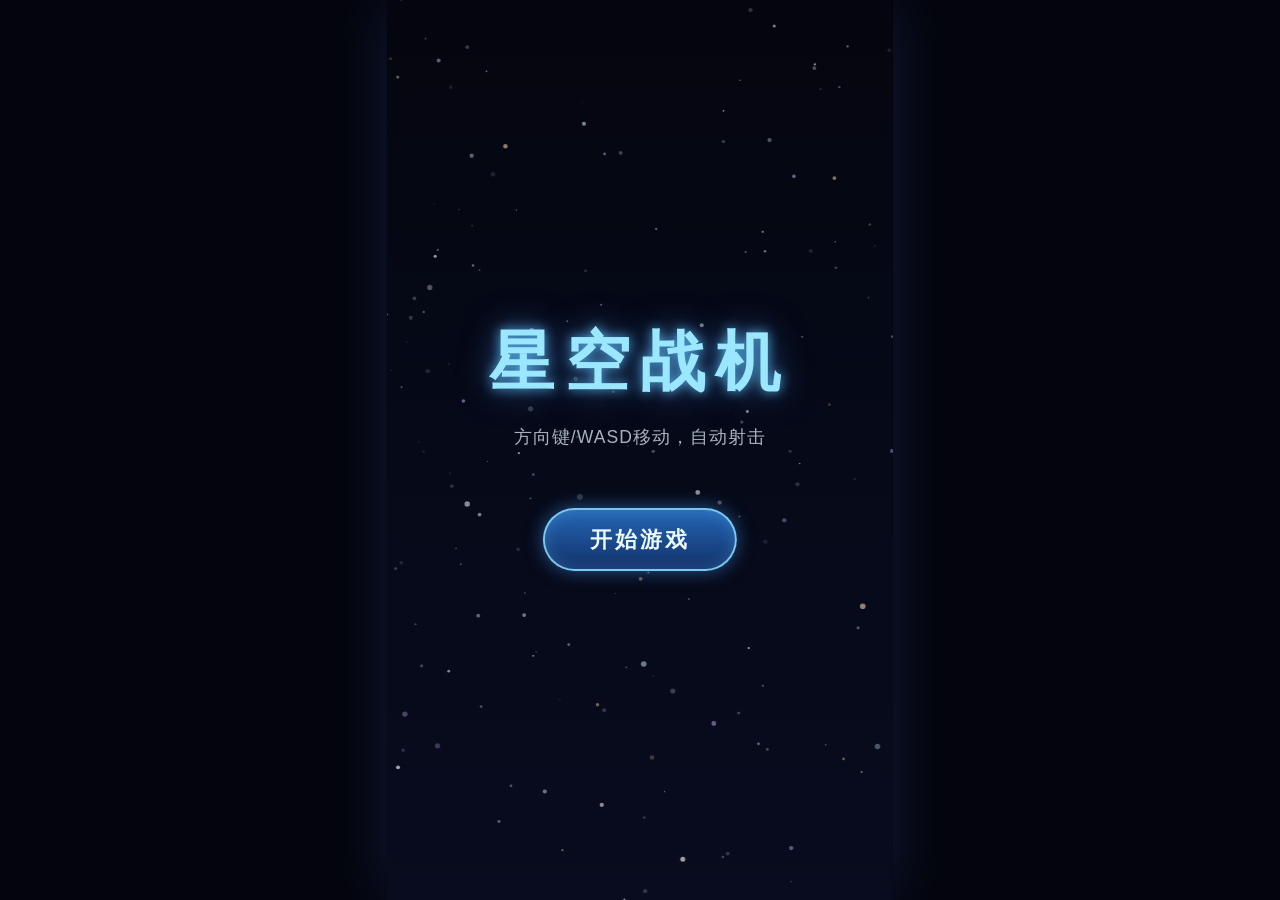
<file: index.html>
<!DOCTYPE html>
<html lang="zh-CN">
<head>
<meta charset="utf-8">
<title>星空战机</title>
<meta name="viewport" content="width=device-width, initial-scale=1.0, maximum-scale=1.0, user-scalable=no, viewport-fit=cover">
<meta name="apple-mobile-web-app-capable" content="yes">
<meta name="theme-color" content="#05060f">
<link rel="stylesheet" href="css/style.css">
</head>
<body>

  <div id="stage">
    <!-- 固定竖版 9:16 画布，居中显示 -->
    <canvas id="game" width="540" height="960"></canvas>

    <!-- 覆盖层：主菜单 / 暂停 / 结算，全部通过状态机切换显示 -->
    <div id="screen-menu" class="overlay" data-screen="menu">
      <div class="panel">
        <h1 class="title">星空战机</h1>
        <p class="subtitle">方向键/WASD移动，自动射击</p>
        <button class="btn" data-action="start">开始游戏</button>
      </div>
    </div>

    <div id="screen-levelup" class="overlay" data-screen="levelup">
      <div class="panel levelup-panel">
        <h2 class="modal-title levelup-title">战机升级</h2>
        <p class="levelup-sub" id="levelup-sub">等级 1 → 2　选择一项强化</p>
        <div class="cards" id="levelup-cards"></div>
        <p class="levelup-tip">点击卡片 / 按 1 2 3 键选择</p>
      </div>
    </div>

    <div id="screen-paused" class="overlay" data-screen="paused">
      <div class="panel">
        <h2 class="modal-title">游戏暂停</h2>
        <button class="btn" data-action="resume">继续游戏</button>
        <button class="btn" data-action="home">返回主页</button>
      </div>
    </div>

    <div id="screen-gameover" class="overlay" data-screen="gameover">
      <div class="panel">
        <h2 class="result-title" id="result-title">游戏结束</h2>
        <p class="result-score" id="result-score">最终得分：0</p>
        <button class="btn" data-action="restart">重新开始</button>
        <button class="btn" data-action="home">返回主页</button>
      </div>
    </div>
  </div>

  <script src="js/config.js"></script>
  <script src="js/audio.js"></script>
  <script src="js/game.js"></script>
</body>
</html>
</file>
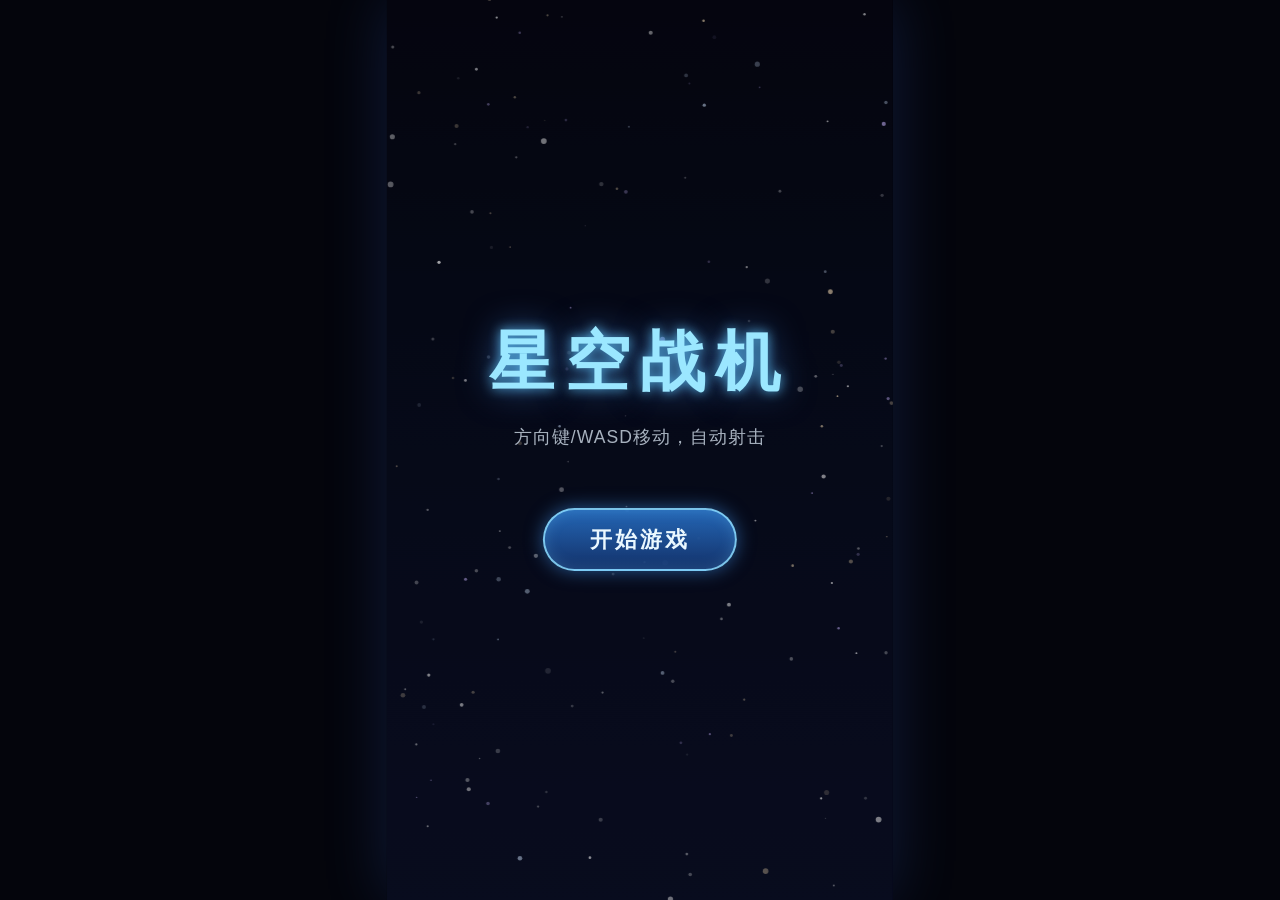
<file: game.html>
<!DOCTYPE html>
<html lang="zh-CN">
<head>
<meta charset="utf-8">
  <title>星空战机</title>
  <meta charset="utf-8">
  <meta name="viewport" content="width=device-width, initial-scale=1.0, maximum-scale=1.0, user-scalable=no, viewport-fit=cover">
  <meta name="apple-mobile-web-app-capable" content="yes">
  <meta name="theme-color" content="#05060f">
  <!-- 单文件版：由 tools/build-single.js 自动生成，请勿直接编辑；
       要改数值请改 js/config.js 后重新生成 -->
  <style>
/* ==========================================================================
 * 星空战机 —— 页面样式
 * 画布固定竖版 9:16，窗口居中显示；覆盖层超出画布的部分自动裁剪。
 * ========================================================================== */

* { box-sizing: border-box; }

html, body {
  margin: 0;
  padding: 0;
  height: 100%;
  background: #04050c;
  overflow: hidden;
  font-family: "Microsoft YaHei", "PingFang SC", "Noto Sans SC", "Hiragino Sans GB", sans-serif;
  -webkit-tap-highlight-color: transparent;
  user-select: none;
  -webkit-user-select: none;
  touch-action: none;
}

/* 9:16 舞台：短边撑满、长边自适应，始终水平+垂直居中 */
#stage {
  position: fixed;
  left: 50%;
  top: 50%;
  transform: translate(-50%, -50%);
  width: min(100vw, calc(100vh * 9 / 16));
  height: min(100vh, calc(100vw * 16 / 9));
  overflow: hidden;
  background: #05060f;
  box-shadow: 0 0 60px rgba(70, 130, 255, 0.18);
}

#game {
  position: absolute;
  left: 0;
  top: 0;
  width: 100%;
  height: 100%;
  display: block;
  touch-action: none;
}

/* ---------------- 覆盖层（主菜单 / 暂停 / 结算） ---------------- */
.overlay {
  position: absolute;
  inset: 0;
  display: none;                 /* 由状态机的 data-state 控制显隐 */
  align-items: center;
  justify-content: center;
  padding: 5%;
  text-align: center;
}

#stage[data-state="menu"]      .overlay[data-screen="menu"],
#stage[data-state="levelup"]   .overlay[data-screen="levelup"],
#stage[data-state="paused"]    .overlay[data-screen="paused"],
#stage[data-state="gameover"]  .overlay[data-screen="gameover"] {
  display: flex;
}

/* 主菜单：静态星空背景，元素垂直居中排列 */
.overlay[data-screen="menu"] { background: rgba(5, 6, 15, 0.28); }

/* 暂停界面：半透明黑色遮罩覆盖游戏画面 */
.overlay[data-screen="paused"] { background: rgba(0, 0, 0, 0.58); }

/* 结算界面：全屏半透明深色背景覆盖原游戏画面 */
.overlay[data-screen="gameover"] { background: rgba(4, 7, 20, 0.78); }

.panel {
  display: flex;
  flex-direction: column;
  align-items: center;
  justify-content: center;
  width: 100%;
  max-width: 82%;
}

/* 尺寸单位跟随画布高度缩放，保证在任意窗口下比例一致 */
.title {
  margin: 0 0 2.2vh;
  font-size: clamp(30px, 7.2vh, 74px);
  font-weight: 800;
  letter-spacing: 0.16em;
  color: #9be7ff;
  text-shadow: 0 0 12px rgba(96, 200, 255, 0.85), 0 0 34px rgba(80, 150, 255, 0.55);
}

.subtitle {
  margin: 0 0 5.4vh;
  font-size: clamp(12px, 1.95vh, 20px);
  color: rgba(230, 242, 255, 0.72);
  letter-spacing: 0.06em;
}

.modal-title,
.result-title {
  margin: 0 0 4vh;
  font-size: clamp(24px, 4.6vh, 46px);
  font-weight: 700;
  letter-spacing: 0.12em;
  color: #eaf6ff;
  text-shadow: 0 0 16px rgba(120, 190, 255, 0.7);
}

.result-title.win { color: #ffe08a; text-shadow: 0 0 18px rgba(255, 196, 70, 0.85); }
.result-title.lose { color: #ff8fb0; text-shadow: 0 0 18px rgba(255, 90, 140, 0.7); }

.result-score {
  margin: 0 0 4.4vh;
  font-size: clamp(15px, 2.7vh, 28px);
  color: #ffffff;
  letter-spacing: 0.08em;
}

/* 升级选择界面：半透明蓝色遮罩 + 三张强化卡片 */
.overlay[data-screen="levelup"] { background: rgba(4, 10, 26, 0.72); }

.levelup-panel { max-width: 92%; }

.levelup-title {
  margin-bottom: 1.4vh;
  color: #ffe08a;
  text-shadow: 0 0 18px rgba(255, 200, 80, 0.85);
}

.levelup-sub {
  margin: 0 0 2.6vh;
  font-size: clamp(12px, 1.9vh, 19px);
  letter-spacing: 0.08em;
  color: rgba(210, 235, 255, 0.86);
}

.cards {
  display: flex;
  flex-direction: column;
  gap: 1.5vh;
  width: 100%;
}

.card {
  display: flex;
  align-items: center;
  gap: 1.6vh;
  width: 100%;
  padding: 1.5vh 2.2vh;
  font-family: inherit;
  text-align: left;
  color: #eaf8ff;
  cursor: pointer;
  background: linear-gradient(180deg, rgba(28, 74, 140, 0.92), rgba(14, 34, 74, 0.94));
  border: 2px solid rgba(120, 200, 255, 0.6);
  border-radius: 16px;
  box-shadow: 0 0 14px rgba(50, 120, 220, 0.35);
  transition: transform 0.12s ease, box-shadow 0.18s ease, border-color 0.18s ease;
  touch-action: manipulation;
}

.card:hover,
.card:focus-visible {
  border-color: rgba(180, 235, 255, 0.95);
  box-shadow: 0 0 22px rgba(110, 200, 255, 0.7);
  outline: none;
}

.card:active { transform: scale(0.97); }

.card-badge {
  flex: 0 0 auto;
  width: 2.9em;
  height: 2.9em;
  display: flex;
  align-items: center;
  justify-content: center;
  font-size: clamp(15px, 2.5vh, 25px);
  font-weight: 800;
  color: #04203a;
  background: radial-gradient(circle at 40% 35%, #d8f3ff, #6fc8ff);
  border-radius: 50%;
  box-shadow: 0 0 12px rgba(120, 210, 255, 0.8);
}

.card-body { display: flex; flex-direction: column; gap: 0.5vh; }

.card-name {
  font-size: clamp(14px, 2.3vh, 22px);
  font-weight: 800;
  letter-spacing: 0.08em;
}

.card-desc {
  font-size: clamp(11px, 1.7vh, 17px);
  color: rgba(205, 232, 255, 0.88);
}

.card-stack {
  align-self: flex-start;
  font-size: clamp(10px, 1.5vh, 15px);
  color: #9be7ff;
  border: 1px solid rgba(150, 220, 255, 0.5);
  border-radius: 999px;
  padding: 0.15em 0.7em;
}

.card-key {
  flex: 0 0 auto;
  margin-left: auto;
  font-size: clamp(11px, 1.7vh, 17px);
  color: rgba(160, 210, 245, 0.8);
}

.levelup-tip {
  margin: 2.4vh 0 0;
  font-size: clamp(10px, 1.6vh, 16px);
  color: rgba(180, 215, 245, 0.7);
}

.btn {
  min-width: 52%;
  margin: 1.1vh 0;
  padding: 1.7vh 4vh;
  font-family: inherit;
  font-size: clamp(14px, 2.4vh, 24px);
  font-weight: 700;
  letter-spacing: 0.14em;
  color: #eaf8ff;
  cursor: pointer;
  background: linear-gradient(180deg, rgba(38, 108, 190, 0.95), rgba(20, 52, 110, 0.95));
  border: 2px solid rgba(140, 220, 255, 0.85);
  border-radius: 999px;
  box-shadow: 0 0 18px rgba(70, 160, 255, 0.5), inset 0 0 14px rgba(120, 210, 255, 0.22);
  transition: transform 0.12s ease, box-shadow 0.18s ease, background 0.18s ease;
  touch-action: manipulation;
}

.btn:hover,
.btn:focus-visible {
  background: linear-gradient(180deg, rgba(56, 142, 232, 0.98), rgba(28, 74, 148, 0.98));
  box-shadow: 0 0 26px rgba(110, 200, 255, 0.75), inset 0 0 18px rgba(150, 225, 255, 0.3);
  outline: none;
}

.btn:active { transform: scale(0.96); }
  </style>
</head>
<body>
<div id="stage">
    <!-- 固定竖版 9:16 画布，居中显示 -->
    <canvas id="game" width="540" height="960"></canvas>

    <!-- 覆盖层：主菜单 / 暂停 / 结算，全部通过状态机切换显示 -->
    <div id="screen-menu" class="overlay" data-screen="menu">
      <div class="panel">
        <h1 class="title">星空战机</h1>
        <p class="subtitle">方向键/WASD移动，自动射击</p>
        <button class="btn" data-action="start">开始游戏</button>
      </div>
    </div>

    <div id="screen-levelup" class="overlay" data-screen="levelup">
      <div class="panel levelup-panel">
        <h2 class="modal-title levelup-title">战机升级</h2>
        <p class="levelup-sub" id="levelup-sub">等级 1 → 2　选择一项强化</p>
        <div class="cards" id="levelup-cards"></div>
        <p class="levelup-tip">点击卡片 / 按 1 2 3 键选择</p>
      </div>
    </div>

    <div id="screen-paused" class="overlay" data-screen="paused">
      <div class="panel">
        <h2 class="modal-title">游戏暂停</h2>
        <button class="btn" data-action="resume">继续游戏</button>
        <button class="btn" data-action="home">返回主页</button>
      </div>
    </div>

    <div id="screen-gameover" class="overlay" data-screen="gameover">
      <div class="panel">
        <h2 class="result-title" id="result-title">游戏结束</h2>
        <p class="result-score" id="result-score">最终得分：0</p>
        <button class="btn" data-action="restart">重新开始</button>
        <button class="btn" data-action="home">返回主页</button>
      </div>
    </div>
  </div>
  <script>
/* ==========================================================================
 * 星空战机 —— 全局配置文件
 * --------------------------------------------------------------------------
 * 本文件集中存放所有可调数值参数（画面、玩家、成长、敌机、道具体系、难度梯度、
 * BOSS、特效、音效…），后续调整数值只需要修改这一个文件，无需改动游戏逻辑。
 * ========================================================================== */
(function (global) {
  'use strict';

  /* ---------------- 逻辑分辨率（竖版 9:16，画布内部坐标系） ---------------- */
  var WIDTH = 540;
  var HEIGHT = 960;

  /* ---------------- 5 类游戏状态（状态机使用） ---------------- */
  var STATE = {
    MENU: 'menu',          // 主菜单
    PLAYING: 'playing',    // 游戏中
    LEVELUP: 'levelup',    // 升级选择（三选一，游戏逻辑冻结）
    PAUSED: 'paused',      // 暂停中
    GAMEOVER: 'gameover'   // 结算界面
  };

  /* ---------------- 星空背景 ---------------- */
  var STARFIELD = {
    STAR_COUNT: 160,          // 星星总数（按面积权重分配到各层）
    LAYER_COUNT: 3,           // 视差层数
    BASE_SPEED: 60,           // 初始滚动速度（像素/秒）——基础值
    MAX_SPEED_MULT: 2.0,      // 滚动速度上限 = 初始值 × 2
    ACCEL_PER_SEC: 0.9,       // 每游戏 1 秒的速度增量
    LAYER_FACTORS: [0.45, 0.8, 1.35],   // 各层速度系数
    STAR_SIZE: [0.8, 2.2],    // 星星半径范围
    STAR_ALPHA: [0.25, 0.95], // 星星透明度范围
    TWINKLE_SPEED: 3.0,       // 闪烁速度
    COLORS: ['#ffffff', '#ffffff', '#ffffff', '#cfe4ff', '#ffe6bb', '#c9b6ff']
  };

  /* ---------------- 玩家战机 ---------------- */
  var PLAYER = {
    START_X: WIDTH / 2,             // 屏幕底部水平中央
    START_Y: HEIGHT - 110,
    W: 46, H: 52,                   // 视觉尺寸
    HIT_W: 20, HIT_H: 24,           // 碰撞盒（小于视觉贴图）
    HP_MAX: 3,                      // 初始生命值（可被「生命上限」强化提高）
    HP_MAX_CAP: 5,                  // 生命上限硬顶
    SPEED: 330,                     // 基础移动速度（像素/秒）
    /* 操控优化：输入不再直接位移，而是先写入目标点再平滑趋近（保留全方向与速度） */
    RESPONSE: 42,                   // 键盘平滑系数（越大越跟手，16ms 内基本到位）
    FOLLOW_LERP: 26,                // 鼠标 / 触屏拖动跟随系数（无拖动延迟）
    FIRE_RATE: 3,                   // 初始射速：每秒 3 发
    FIRE_RATE_CAP_MULT: 3.0,        // 射速硬顶 = 初始射速 × 3
    BULLET_W: 4.6, BULLET_H: 21.6,  // 白色细长矩形子弹（宽度 +15%、长度 +20%）
    BULLET_SPEED: 760,              // 向上飞行速度
    BULLET_DAMAGE: 1,               // 单发基础伤害（可被「火力增强」提高）
    /* 多弹链：并排多发的横向间距（火力强化状态下间距扩大 30%） */
    LANE_GAP: 13,
    CENTER_GAP: 9,                  // 火力强化时双发的间距（向后兼容字段）
    INVINCIBLE_TIME: 0.5,           // 受击后无敌时间（秒）
    POWERUP_TIME: 12,               // 火力强化持续时间（秒）
    RATE_BUFF_MULT: 1.5,            // 射速强化道具：射速 +50%
    RATE_BUFF_TIME: 8,              // 射速强化持续时间（秒）
    SHIELD_MAX: 2,                  // 减伤护盾上限层数（强化）
    RECOIL: { MAX: 5.5, DECAY: 46 } // 每次射击的极轻微后坐震动（像素 / 衰减速度）
  };

  /* ---------------- 局内成长系统（经验 · 升级 · 三选一强化） ---------------- */
  var RPG = {
    LEVEL_MAX: 8,                  // 初始 1 级、最高 8 级
    /* 升到 2~8 级所需经验。曲线按「单局 8~10 分钟、打 BOSS 时约 4~6 级」标定：
     * 累计到 5 级需 1050 经验，而 15000 分对应的击杀经验约 1260，因此 BOSS 阶段
     * 玩家等级自然落在 5~6 级区间。如需提前/推后成长节奏，只需调整本数组。 */
    /* 升到 2~8 级所需经验。曲线按「单局 8~10 分钟、打到 BOSS 时约 5~6 级」标定：
     * 15000 分对应的总击杀经验约 3000，因此 Lv.7 的门槛特意抬高，
     * 让玩家带着接近满级的战力进入 BOSS 战（BOSS 难度按 4~6 级封顶匹配）。 */
    XP_PER_LEVEL: [30, 80, 160, 300, 500, 1500, 2400],
    CHOICE_COUNT: 3,               // 每次升级弹出 3 个随机强化
    /* 同类强化叠加时数值递减：第 1/2/3/4 层的效果系数 */
    STACK_FALLOFF: [1, 0.7, 0.5, 0.35],
    /* 强化池：6 种，可用 maxStack 与 disabled 控制出现与上限 */
    UPGRADES: [
      {
        key: 'fireRate', name: '射速提升', short: '速', maxStack: 4,
        desc: function (v) { return '射速 +' + Math.round(v * 100) + '%'; },
        /* v = FIRE_RATE * RATE_PER_STACK * 叠加系数 */
        RATE_PER_STACK: 0.18, RATE_CAP: 0.9
      },
      {
        key: 'damage', name: '火力增强', short: '攻', maxStack: 4,
        desc: function (v) { return '子弹伤害 +' + v.toFixed(2) + '/发'; },
        DAMAGE_PER_STACK: 0.35, DAMAGE_CAP: 1.4
      },
      {
        key: 'chain', name: '额外弹链', short: '链', maxStack: 3,
        desc: function (v) { return '并排弹链 +1（当前 ' + (1 + v) + ' 发，最多 4 发）'; },
        CHAIN_PER_STACK: 1, CHAIN_CAP: 3
      },
      {
        key: 'moveSpeed', name: '移速提升', short: '速', maxStack: 4,
        desc: function (v) { return '移动速度 +' + Math.round(v * 100) + '%'; },
        SPEED_PER_STACK: 0.08, SPEED_CAP: 0.32
      },
      {
        key: 'maxHp', name: '生命上限', short: '命', maxStack: 2,
        desc: function (v) { return '生命上限 +' + v + '（最高 ' + PLAYER.HP_MAX_CAP + '）'; },
        HP_PER_STACK: 1, HP_CAP: PLAYER.HP_MAX_CAP - PLAYER.HP_MAX
      },
      {
        key: 'shield', name: '减伤护盾', short: '盾', maxStack: 2,
        desc: function (v) { return '护盾层数 +1（当前 ' + v + ' 层，最多 2 层）'; },
        SHIELD_PER_STACK: 1, SHIELD_CAP: PLAYER.SHIELD_MAX
      }
    ],
    /* 经验奖励 */
    XP: { small: 10, medium: 30, elite: 80 }
  };

  /* ---------------- 敌机通用 ---------------- */
  var ENEMY_COMMON = {
    DESPAWN_MARGIN: 60,   // 飞出边界的回收余量
    SPAWN_X_MARGIN: 0.06, // 顶部随机横坐标的边距比例（相对画布宽度）
    DROP_CHANCE: 0.15     // 击毁任意敌机掉落道具的基础概率 = 15%
  };

  /* ---------------- 三种普通敌机 ----------------
   * 生成间隔按「单局 8~10 分钟」的节奏标定（见 tools/calibrate.js）：
   * 击杀得分与经验的总投放速度决定整局时长。若希望节奏更激烈，
   * 按比例调小下列 SPAWN_INTERVAL 即可（例如全部 ×0.6 约缩短到 5 分钟一局）。 */
  var ENEMIES = {
    /* 小型：血量 1，匀速直线下落，不发射子弹，60 分 */
    small: {
      key: 'small', label: '小型',
      HP: 1, SCORE: 60, XP: RPG.XP.small, SPAWN_INTERVAL: 2.1, SPEED: 120,
      W: 34, H: 34, HIT_W: 20, HIT_H: 20,
      COLOR: '#67e8f9', COLOR_DARK: '#0e7490',
      MOTION: 'straight',
      FIRE_INTERVAL: 0, BULLET_SPEED: 0, BULLET_MODE: 'none', BULLET_COUNT: 1
    },
    /* 中型：血量 3，正弦摆动下落，每 2 秒发射 1 发红色子弹，150 分 */
    medium: {
      key: 'medium', label: '中型',
      HP: 3, SCORE: 150, XP: RPG.XP.medium, SPAWN_INTERVAL: 6.0, SPEED: 95,
      W: 46, H: 44, HIT_W: 26, HIT_H: 26,
      COLOR: '#fbbf24', COLOR_DARK: '#b45309',
      MOTION: 'sine',
      SWAY_PERIOD: 2.0,          // 摆动周期 2 秒 / 次
      SWAY_WIDTH_MULT: 1.5,      // 最大横向位移 = 自身宽度 × 1.5（难度提升不影响该参数）
      FIRE_INTERVAL: 2.0, BULLET_SPEED: 250, BULLET_MODE: 'single', BULLET_COUNT: 1
    },
    /* 精英：血量 5，匀速直线下落，每 1.5 秒双排子弹，300 分，固定周期刷新 */
    elite: {
      key: 'elite', label: '精英',
      HP: 5, SCORE: 300, XP: RPG.XP.elite, SPAWN_INTERVAL: null, SPEED: 78,
      W: 62, H: 56, HIT_W: 34, HIT_H: 32,
      COLOR: '#fb7185', COLOR_DARK: '#9f1239',
      MOTION: 'straight',
      FIRE_INTERVAL: 1.5, BULLET_SPEED: 260, BULLET_MODE: 'double', BULLET_COUNT: 2,
      DOUBLE_OFFSET: 18,       // 双排子弹横向间距（后期在该基础上扩大 20%）
      TIER: 'elite',
      FIXED_SPAWN_PERIOD: 40   // 每游戏 40 秒固定生成 1 架的基准（中期起生效，后期压缩到 35 秒）
    }
  };

  /* 顶部随机生成时普通敌机的权重（精英机不走这里，由梯度难度控制固定刷新）
   * 前期通过整体权重 ×1.05 实现「生成间隔缩短 5%」的密度提升（见 DIFFICULTY_STAGES.INTERVAL_MULT）；
   * 后期通过阶段的 WEIGHT_MULT 提升中型敌机出场占比。 */
  var SPAWN_WEIGHTS = { small: 5, medium: 2.2 };

  /* ---------------- 三段式梯度难度 ----------------
   * 前期 / 中期 / 后期分别定义：每 30 秒生成间隔衰减、移速增益、两者上限倍数。
   * 精英机刷新间隔在每个阶段固定；弹幕密度用 BULLET_DENSITY 整体缩放；
   * 敌机血量按阶段的 HP_MULT 提升（后期更硬）；
   * 后期另外压缩中型敌机射击间隔、扩大精英双排弹间距、提升中型出场占比。 */
  var DIFFICULTY_STAGES = [
    {
      key: 'early', name: '新手友好期',
      SCORE_MIN: 0, SCORE_MAX: 5000,
      INTERVAL_DECAY: 0, SPEED_GAIN: 0, MAX_MULT: 1.0,      // 前期维持初始值
      INTERVAL_MULT: 0.95,                                  // 整体生成间隔缩短 5%（小幅提升密度）
      ELITE_ENABLED: false, ELITE_INTERVAL: null, ELITE_INTERVAL_FACTOR: 1,
      BULLET_DENSITY: 1.0,
      HP_MULT: { small: 1, medium: 1, elite: 1 },           // 前期敌机血量保持初始值
      WEIGHT_MULT: { small: 1, medium: 1 },
      MEDIUM_FIRE_INTERVAL: null, ELITE_BULLET_GAP_MULT: 1,
      BOSS_HP: 0, BOSS_BURST_FACTOR: 1.0, BOSS_SPREAD_FACTOR: 1.0   // BOSS 不会在前期出现
    },
    {
      key: 'mid', name: '稳步提升期',
      SCORE_MIN: 5000, SCORE_MAX: 12000,
      INTERVAL_DECAY: 0.13, SPEED_GAIN: 0.05, MAX_MULT: 1.8, // 每 30 秒：间隔 -13%、移速 +5%，上限 1.8 倍
      INTERVAL_MULT: 1.0,
      ELITE_ENABLED: true, ELITE_INTERVAL: 40, ELITE_INTERVAL_FACTOR: 1,   // 加入精英敌机：每 40 秒 1 架
      BULLET_DENSITY: 1.15,
      HP_MULT: { small: 1, medium: 4 / 3, elite: 6 / 5 },    // 中型 4 点、精英 6 点
      WEIGHT_MULT: { small: 1, medium: 1.1 },                // 中型出场占比小幅提升
      MEDIUM_FIRE_INTERVAL: null, ELITE_BULLET_GAP_MULT: 1,
      BOSS_HP: 120, BOSS_BURST_FACTOR: 0.95, BOSS_SPREAD_FACTOR: 1.0
    },
    {
      key: 'late', name: '高压挑战期',
      SCORE_MIN: 12000, SCORE_MAX: Infinity,
      INTERVAL_DECAY: 0.18, SPEED_GAIN: 0.08, MAX_MULT: 2.0, // 每 30 秒：间隔 -18%、移速 +8%，上限 2 倍
      INTERVAL_MULT: 1.0,
      ELITE_ENABLED: true, ELITE_INTERVAL: 30, ELITE_INTERVAL_FACTOR: 1,   // 精英机刷新压缩到 30 秒
      BULLET_DENSITY: 1.35,                                  // 弹幕密度提升
      HP_MULT: { small: 1, medium: 5 / 3, elite: 8 / 5 },    // 中型 5 点、精英 8 点
      WEIGHT_MULT: { small: 1, medium: 1.2 },                // 中型敌机出场占比提升 20%（权重口径）
      MEDIUM_FIRE_INTERVAL: 1.5,                             // 中型敌机射击间隔 2 秒 → 1.5 秒
      ELITE_BULLET_GAP_MULT: 1.2,                            // 精英双排弹横向间距 +20%
      BOSS_HP: 140, BOSS_BURST_FACTOR: 0.8, BOSS_SPREAD_FACTOR: 0.85
    }
  ];

  /* 阶段时长的时间轴口径 */
  var DIFFICULTY = {
    STEP_TIME: 30,          // 每 30 秒提升一档
    MULT_MIN: 1.0
  };

  /* BOSS 阶段难度匹配玩家 4~6 级平均水平：
   * 玩家等级低于 4 时按 4 级（中期难度）结算，6 级以上按 6 级（后期难度）结算，中间线性插值 */
  var BOSS_TUNING = {
    MIN_LEVEL: 4,
    MAX_LEVEL: 6,
    /* 关卡难度等级 → 采用的阶段预设索引（后两个阶段） */
    LEVEL_TO_STAGE: { 4: 1, 5: 2, 6: 2 }
  };

  /* ---------------- 敌方子弹 ---------------- */
  var ENEMY_BULLET = {
    W: 10.4, H: 20.8,          // 视觉尺寸（原 8×16 放大 30%）
    HIT_W: 10.4, HIT_H: 20.8,  // 碰撞盒（略小于含光晕的整体观感）
    COLOR: '#ff4d4d',
    R: 255, G: 77, B: 77,      // 外光晕与拖尾使用的同色 RGB
    HALO_WIDTH_MULT: 2.0,      // 光晕宽度 = 本体宽度 × 2
    HALO_ALPHA: 0.5,           // 光晕透明度 50%
    TRAIL_LEN_MULT: 1.0        // 尾部拖尾长度 = 本体长度 × 1
  };

  /* ---------------- 最终 BOSS ---------------- */
  var BOSS = {
    SCORE_TRIGGER: 15000,       // 累计得分达到该值触发
    HP: 120,                    // 基础血量（实际按玩家等级在阶段预设间插值）
    SCORE_KILL: 2500,           // 击败额外得分
    XP: 400,                    // 击败奖励经验
    W: 240, H: 116,
    HIT_W: 168, HIT_H: 82,
    Y_RATIO: 0.25,              // 生成在屏幕上方 1/4 位置
    SPEED: 110,                 // 仅水平往复移动
    SWAY_MARGIN: 24,            // 水平往复的边界余量
    BURST_INTERVAL: 1.2,        // 每 1.2 秒发射 1 组平行子弹
    BURST_COUNT: 3,
    BURST_OFFSET: 78,
    BURST_SPEED: 265,
    SPREAD_INTERVAL: 2.5,       // 每 2.5 秒发射 1 组扇形散射子弹
    SPREAD_COUNT: 5,
    SPREAD_STEP: 12,            // 相邻子弹角度差（度）
    SPREAD_SPEED: 240,
    /* 追加技能 1：血量低于阈值后弹幕频率提升（仅首次触发一次） */
    ENRAGE_HP_RATIO: 0.5,       // 血量降至 50% 以下触发
    ENRAGE_FIRE_MULT: 0.74,     // 弹幕发射间隔乘以该系数（频率 +35%）
    /* 追加技能 2：单次回血（全程仅生效 1 次） */
    HEAL_TRIGGER_RATIO: 0.25,   // 血量首次降至 25% 时自动触发
    HEAL_AMOUNT: 30,            // 立即回复 30 点生命
    HEAL_FLASH_TIME: 0.6,       // 机身绿色光晕闪烁时长（秒）
    /* 追加技能 3：三类敌机独立冷却召唤（从屏幕顶部随机位置生成） */
    SUMMONS: [
      { type: 'small',  interval: 3.5, count: 2 },
      { type: 'medium', interval: 6.0, count: 1 },
      { type: 'elite',  interval: 10.0, count: 1 }
    ],
    COLOR: '#c084fc', COLOR_DARK: '#4c1d95',
    HP_BAR_W: 380, HP_BAR_H: 13,
    HP_BAR_Y: 132               // 血条纵坐标（位于顶部状态栏与增益提示下方）
  };

  /* ---------------- 道具系统 ----------------
   * 5 种道具；掉落概率 15%，前期偏向生命类，后期偏向火力 / 炸弹类。
   * 每种道具的 weightByStage 与对应难度阶段的索引对齐（early / mid / late）。 */
  var POWERUPS = {
    DROP_SPEED: 125,
    W: 30, H: 30, HIT_W: 30, HIT_H: 30,   // 道具用完整尺寸判定拾取
    DROP_CHANCE: ENEMY_COMMON.DROP_CHANCE,
    TYPES: {
      fire:   { key: 'fire',   label: '火力强化', GLYPH: 'F', COLOR: '#f59e0b', weightByStage: [1, 3, 5] },
      heal:   { key: 'heal',   label: '生命恢复', GLYPH: 'H', COLOR: '#34d399', weightByStage: [6, 2.5, 1] },
      shield: { key: 'shield', label: '护盾生成', GLYPH: 'S', COLOR: '#38bdf8', weightByStage: [2, 3, 3] },
      rate:   { key: 'rate',   label: '射速强化', GLYPH: 'R', COLOR: '#a78bfa', weightByStage: [0, 3, 4] },
      bomb:   { key: 'bomb',   label: '全屏炸弹', GLYPH: 'B', COLOR: '#fb7185', weightByStage: [0, 1.5, 3] }
    },
    BOMB: { BOSS_DAMAGE: 10 }    // 全屏炸弹对 BOSS 造成 10 点伤害
  };

  /* ---------------- 特效 ---------------- */
  var EFFECTS = {
    HIT_FLASH: { DURATION: 0.2, RADIUS: 44, COLOR: '255,255,255' },   // 敌机击毁 0.2 秒爆炸闪光
    HIT_BLINK: { DURATION: 0.1 },                                     // 命中敌机的 0.1 秒白色高亮闪烁
    BIG_FLASH: { DURATION: 1.0, RADIUS: 210, COLOR: '255,214,170' },  // BOSS 击毁 1 秒大型爆炸
    FIREBALL_DURATION: 0.4,
    FIREBALL_RADIUS: 30,
    PARTICLE_COUNT: 14,
    PARTICLE_SPEED: [80, 280]
  };

  /* ---------------- 音效与音乐 ---------------- */
  var AUDIO = {
    MASTER_VOLUME: 0.7,     // 总音量（中等）
    MUSIC_VOLUME: 0.5,      // 背景音乐音量（中等）
    SFX_VOLUME: 0.6,        // 四类短促触发音效音量
    MUSIC_TEMPO: 122,       // 轻快电子风循环速度（BPM）
    SFX: {
      shoot:  { type: 'square',   freq: 920,  freqEnd: 430,  duration: 0.07, gain: 0.16 },
      explode:{ type: 'noise',    freq: 1600, freqEnd: 160,  duration: 0.34, gain: 0.42 },
      hurt:   { type: 'sawtooth', freq: 300,  freqEnd: 70,   duration: 0.28, gain: 0.32 },
      pickup: { type: 'triangle', freq: 880,  freqEnd: 1560, duration: 0.20, gain: 0.26 }
    }
  };

  /* ---------------- 首次操作提示 ---------------- */
  var HINT = {
    DURATION: 3.0,        // 默认显示 3 秒
    FADE_TIME: 0.6,       // 最后 0.6 秒淡出
    Y_RATIO: 0.62,        // 屏幕中部偏下
    FONT_SIZE: 19,
    ALPHA: 0.8,           // 半透明白色
    TEXT_PC: '方向键 / WASD 控制移动  自动射击  ESC暂停',
    TEXT_MOBILE: '拖动屏幕控制战机  自动射击  点击右上角暂停'
  };

  /* ---------------- UI 布局参数（均按 540×960 逻辑坐标绘制） ---------------- */
  var UI = {
    TOPBAR_H: 68,
    SCORE: { X: 18, Y: 42, FONT_SIZE: 24, COLOR: '#e6f2ff' },
    HEART: { SIZE: 19, GAP: 7, X: 302, Y: 32 },     // 心形区域起点
    SHIELD: { SIZE: 11, GAP: 6, OFFSET_Y: 26 },     // 护盾层数标识（心形下方）
    PAUSE_BTN: { X: 452, Y: 14, SIZE: 44 },         // 方形暂停按钮
    TITLE: { TEXT: '星空战机', Y: 330, FONT_SIZE: 68, COLOR: '#9be7ff' },
    SUBTITLE: { TEXT: '方向键/WASD移动，自动射击', Y: 386, FONT_SIZE: 18, COLOR: 'rgba(230,242,255,0.72)' },
    RESULT_SCORE: { Y: 470, FONT_SIZE: 28, COLOR: '#ffffff' }
  };

  global.CONFIG = {
    WIDTH: WIDTH,
    HEIGHT: HEIGHT,
    ASPECT: WIDTH / HEIGHT,
    STATE: STATE,
    STARFIELD: STARFIELD,
    PLAYER: PLAYER,
    RPG: RPG,
    ENEMY_COMMON: ENEMY_COMMON,
    ENEMIES: ENEMIES,
    SPAWN_WEIGHTS: SPAWN_WEIGHTS,
    DIFFICULTY: DIFFICULTY,
    DIFFICULTY_STAGES: DIFFICULTY_STAGES,
    BOSS_TUNING: BOSS_TUNING,
    ENEMY_BULLET: ENEMY_BULLET,
    BOSS: BOSS,
    POWERUPS: POWERUPS,
    EFFECTS: EFFECTS,
    AUDIO: AUDIO,
    HINT: HINT,
    UI: UI
  };
})(window);

/* ==========================================================================
 * 星空战机 —— 音频模块（WebAudio 程序化合成，无需外部音频文件）
 * --------------------------------------------------------------------------
 * · 4 种短促触发音效：子弹发射 shoot / 敌机爆炸 explode / 玩家受伤 hurt / 拾取道具 pickup
 * · 背景循环播放轻快电子风音乐（程序化 16 步循环）
 * · 默认音量中等，数值统一在 config.js 的 AUDIO 中配置
 * · 浏览器要求先有用户手势，因此第一次点击/按键时才启动音频上下文
 * ========================================================================== */
(function (global) {
  'use strict';

  var CFG = global.CONFIG;
  var ACFG = CFG.AUDIO;
  var SFX_NAMES = ['shoot', 'explode', 'hurt', 'pickup'];

  var AudioManager = {

    ctx: null,
    master: null,
    musicBus: null,
    sfxBus: null,
    noiseBuffer: null,
    musicRunning: false,
    _timer: null,
    _nextNoteTime: 0,
    _step: 0,
    _booted: false,

    /* 懒启动：在第一次用户手势中调用 */
    boot: function () {
      if (this._booted) { this.resume(); return; }
      var AC = global.AudioContext || global.webkitAudioContext;
      if (!AC) { this._booted = true; return; }
      try {
        this.ctx = new AC();
      } catch (e) {
        this._booted = true;
        return;
      }
      this._booted = true;

      this.master = this.ctx.createGain();
      this.master.gain.value = ACFG.MASTER_VOLUME;
      this.master.connect(this.ctx.destination);

      this.musicBus = this.ctx.createGain();
      this.musicBus.gain.value = 0;
      this.musicBus.connect(this.master);

      this.sfxBus = this.ctx.createGain();
      this.sfxBus.gain.value = ACFG.SFX_VOLUME;
      this.sfxBus.connect(this.master);

      this.noiseBuffer = this._makeNoise();
      this.startMusic();
    },

    resume: function () {
      if (this.ctx && this.ctx.state === 'suspended') {
        var p = this.ctx.resume();
        if (p && p.catch) { p.catch(function () {}); }
      }
    },

    _makeNoise: function () {
      var len = Math.floor(this.ctx.sampleRate * 1.0);
      var buf = this.ctx.createBuffer(1, len, this.ctx.sampleRate);
      var data = buf.getChannelData(0);
      for (var i = 0; i < len; i++) { data[i] = Math.random() * 2 - 1; }
      return buf;
    },

    /* ------------------------------ 音效 ------------------------------ */

    play: function (name) {
      if (!this.ctx || !ACFG.SFX[name]) return;
      var s = ACFG.SFX[name];
      var t = this.ctx.currentTime + 0.001;
      try {
        if (s.type === 'noise') { this._noiseHit(s, t); }
        else { this._toneHit(s, t); }
      } catch (e) { /* 忽略偶发的音频调度异常 */ }
    },

    /* 振荡器类：射击 / 受伤 / 拾取 */
    _toneHit: function (s, t) {
      var ctx = this.ctx;
      var g = ctx.createGain();
      var o = ctx.createOscillator();
      o.type = s.type;
      o.frequency.setValueAtTime(s.freq, t);
      o.frequency.exponentialRampToValueAtTime(Math.max(30, s.freqEnd), t + s.duration);
      g.gain.setValueAtTime(0.0001, t);
      g.gain.linearRampToValueAtTime(s.gain, t + 0.006);
      g.gain.exponentialRampToValueAtTime(0.0001, t + s.duration);
      o.connect(g);
      g.connect(this.sfxBus);
      o.start(t);
      o.stop(t + s.duration + 0.03);
    },

    /* 噪声类：爆炸 */
    _noiseHit: function (s, t) {
      var ctx = this.ctx;
      var src = ctx.createBufferSource();
      src.buffer = this.noiseBuffer;
      var lp = ctx.createBiquadFilter();
      lp.type = 'lowpass';
      lp.Q.value = 1.1;
      lp.frequency.setValueAtTime(s.freq, t);
      lp.frequency.exponentialRampToValueAtTime(Math.max(60, s.freqEnd), t + s.duration);
      var g = ctx.createGain();
      g.gain.setValueAtTime(0.0001, t);
      g.gain.linearRampToValueAtTime(s.gain, t + 0.008);
      g.gain.exponentialRampToValueAtTime(0.0001, t + s.duration);
      src.connect(lp);
      lp.connect(g);
      g.connect(this.sfxBus);
      src.start(t);
      src.stop(t + s.duration + 0.03);
    },

    /* --------------------------- 背景音乐 --------------------------- */
    /* 轻快电子风：贝斯 + 分解和弦 + 底鼓 + 踩镲，16 步循环 */

    startMusic: function () {
      if (!this.ctx || this.musicRunning) return;
      this.musicRunning = true;
      this._step = 0;
      this._nextNoteTime = this.ctx.currentTime + 0.08;
      this._schedule();
      var self = this;
      this._timer = global.setInterval(function () { self._schedule(); }, 40);
    },

    stopMusic: function () {
      if (this._timer) { global.clearInterval(this._timer); this._timer = null; }
      this.musicRunning = false;
    },

    setMusicPaused: function (paused) {
      if (!this.ctx || !this.musicBus) return;
      var t = this.ctx.currentTime;
      this.musicBus.gain.cancelScheduledValues(t);
      var target = paused ? 0.0001 : ACFG.MUSIC_VOLUME;
      this.musicBus.gain.setValueAtTime(Math.max(this.musicBus.gain.value, 0.0001), t);
      this.musicBus.gain.linearRampToValueAtTime(target, t + 0.18);
    },

    _schedule: function () {
      if (!this.ctx || !this.musicRunning) return;
      var stepDur = 60 / ACFG.MUSIC_TEMPO / 4;   // 十六分音符
      while (this._nextNoteTime < this.ctx.currentTime + 0.24) {
        this._playStep(this._step, this._nextNoteTime);
        this._nextNoteTime += stepDur;
        this._step = (this._step + 1) % 16;
      }
    },

    _playStep: function (s, t) {
      /* 和弦进行 Am - F - C - G，每个和弦占 4 步 */
      var CHORDS = [[220.00, 261.63, 329.63], [174.61, 220.00, 261.63],
                    [261.63, 329.63, 392.00], [196.00, 246.94, 293.66]];
      var BASS = [110.00, 87.31, 130.81, 98.00];
      var chord = CHORDS[Math.floor(s / 4)];
      var bass = BASS[Math.floor(s / 4)];

      /* 底鼓 */
      if (s % 4 === 0) { this._kick(t); }
      /* 踩镲（反拍更轻） */
      this._hat(t, s % 2 === 1 ? 0.10 : 0.05);
      /* 贝斯 */
      if (s % 2 === 0) { this._bass(bass, t, 0.20); }
      /* 分解和弦琶音 */
      this._arp(chord[s % 3] * 2, t, chord[(s + 1) % 3] * 2);
      /* 每两小节一次的亮色高音 */
      if (s === 6 || s === 14) { this._arp(chord[2] * 4, t, chord[2] * 4); }
    },

    _kick: function (t) {
      var ctx = this.ctx;
      var o = ctx.createOscillator();
      var g = ctx.createGain();
      o.type = 'sine';
      o.frequency.setValueAtTime(140, t);
      o.frequency.exponentialRampToValueAtTime(46, t + 0.14);
      g.gain.setValueAtTime(0.0001, t);
      g.gain.linearRampToValueAtTime(0.34, t + 0.006);
      g.gain.exponentialRampToValueAtTime(0.0001, t + 0.20);
      o.connect(g); g.connect(this.musicBus);
      o.start(t); o.stop(t + 0.24);
    },

    _hat: function (t, gain) {
      var ctx = this.ctx;
      var src = ctx.createBufferSource();
      src.buffer = this.noiseBuffer;
      var hp = ctx.createBiquadFilter();
      hp.type = 'highpass';
      hp.frequency.value = 6800;
      var g = ctx.createGain();
      g.gain.setValueAtTime(0.0001, t);
      g.gain.linearRampToValueAtTime(gain, t + 0.003);
      g.gain.exponentialRampToValueAtTime(0.0001, t + 0.06);
      src.connect(hp); hp.connect(g); g.connect(this.musicBus);
      src.start(t); src.stop(t + 0.09);
    },

    _bass: function (freq, t, gain) {
      var ctx = this.ctx;
      var o = ctx.createOscillator();
      var lp = ctx.createBiquadFilter();
      var g = ctx.createGain();
      o.type = 'triangle';
      o.frequency.value = freq;
      lp.type = 'lowpass';
      lp.frequency.value = 620;
      g.gain.setValueAtTime(0.0001, t);
      g.gain.linearRampToValueAtTime(gain, t + 0.01);
      g.gain.exponentialRampToValueAtTime(0.0001, t + 0.17);
      o.connect(lp); lp.connect(g); g.connect(this.musicBus);
      o.start(t); o.stop(t + 0.2);
    },

    _arp: function (freq, t, freq2) {
      var ctx = this.ctx;
      var o = ctx.createOscillator();
      var g = ctx.createGain();
      o.type = 'square';
      o.frequency.setValueAtTime(freq, t);
      if (freq2 && freq2 !== freq) { o.frequency.linearRampToValueAtTime(freq2, t + 0.06); }
      g.gain.setValueAtTime(0.0001, t);
      g.gain.linearRampToValueAtTime(0.058, t + 0.006);
      g.gain.exponentialRampToValueAtTime(0.0001, t + 0.11);
      o.connect(g); g.connect(this.musicBus);
      o.start(t); o.stop(t + 0.14);
    }
  };

  global.SFX = {
    play: function (name) { AudioManager.play(name); },

    /* 映射语义化名称，便于游戏逻辑调用 */
    shoot:   function () { AudioManager.play('shoot'); },
    explode: function () { AudioManager.play('explode'); },
    hurt:    function () { AudioManager.play('hurt'); },
    pickup:  function () { AudioManager.play('pickup'); },

    boot: function () { AudioManager.boot(); },
    isReady: function () { return !!AudioManager.ctx; },
    duckMusic: function (on) { AudioManager.setMusicPaused(on); },
    stopMusic: function () { AudioManager.stopMusic(); },
    startMusic: function () { AudioManager.startMusic(); },
    /** 列出已配置的音效名，便于自检 */
    names: function () { return SFX_NAMES.slice(); }
  };
})(window);

/* ==========================================================================
 * 星空战机 —— 游戏主逻辑
 * --------------------------------------------------------------------------
 * 结构：
 *   1. 工具函数 / DOM 引用
 *   2. 星空背景（向下滚动、随游戏时长加速、上限为初始速度 2 倍）
 *   3. 战斗对象（玩家战机 / 敌机 / 子弹 / 道具 / 特效 / BOSS）
 *   4. 局内成长系统（经验 → 升级 → 三选一强化）
 *   5. 三段式梯度难度
 *   6. 输入（键盘方向键·WASD·空格·ESC、鼠标、触屏点击与拖动）
 *   7. 状态机（主菜单 / 游戏中 / 升级选择 / 暂停中 / 结算界面）
 *   8. 更新与渲染（碰撞判定、命中反馈、UI）
 * ========================================================================== */
(function () {
  'use strict';

  var CFG = window.CONFIG;
  var W = CFG.WIDTH, H = CFG.HEIGHT;

  /* ======================================================================
   * 1. 工具函数与 DOM
   * ==================================================================== */

  function rand(a, b) { return a + Math.random() * (b - a); }
  function randInt(a, b) { return Math.floor(rand(a, b + 1)); }
  function clamp(v, a, b) { return v < a ? a : (v > b ? b : v); }
  function lerp(a, b, t) { return a + (b - a) * t; }

  /* 矩形相交（中心点 + 尺寸） */
  function intersects(ax, ay, aw, ah, bx, by, bw, bh) {
    return Math.abs(ax - bx) * 2 < (aw + bw) && Math.abs(ay - by) * 2 < (ah + bh);
  }

  /* 生成对象的碰撞盒（机身中心小矩形） */
  function hitBox(e) {
    var s = e.cfg || e;
    return { x: e.x, y: e.y, w: s.HIT_W || s.W, h: s.HIT_H || s.H };
  }

  function hits(a, b) {
    var A = hitBox(a), B = hitBox(b);
    return intersects(A.x, A.y, A.w, A.h, B.x, B.y, B.w, B.h);
  }

  /* 按权重随机抽取 */
  function pickWeighted(table) {
    var total = 0, k;
    for (k in table) { if (table.hasOwnProperty(k)) { total += table[k]; } }
    if (total <= 0) { return null; }
    var r = Math.random() * total;
    for (k in table) {
      if (table.hasOwnProperty(k)) {
        r -= table[k];
        if (r <= 0) { return k; }
      }
    }
    return null;
  }

  var canvas = document.getElementById('game');
  var ctx = canvas.getContext('2d');
  var stage = document.getElementById('stage');
  var resultTitleEl = document.getElementById('result-title');
  var resultScoreEl = document.getElementById('result-score');
  var levelupCardsEl = document.getElementById('levelup-cards');
  var levelupSubEl = document.getElementById('levelup-sub');

  var IS_TOUCH = (function () {
    try {
      if (window.matchMedia && window.matchMedia('(pointer: coarse)').matches) { return true; }
    } catch (e) { /* ignore */ }
    return (navigator.maxTouchPoints || 0) > 0 && !window.matchMedia('(pointer: fine)').matches;
  })();

  /* 画布固定 9:16，等比缩放（CSS 已负责窗口居中） */
  function resizeCanvas() {
    var rect = stage.getBoundingClientRect();
    var dpr = window.devicePixelRatio || 1;
    canvas.width = Math.max(1, Math.round(rect.width * dpr));
    canvas.height = Math.max(1, Math.round(rect.height * dpr));
    var scale = ((rect.width / W) + (rect.height / H)) / 2;
    ctx.setTransform(scale * dpr, 0, 0, scale * dpr, 0, 0);
    ctx.imageSmoothingEnabled = true;
    ctx.lineJoin = 'round';
    ctx.lineCap = 'round';
  }

  /* 屏幕坐标 → 逻辑坐标 */
  function toLogic(clientX, clientY) {
    var r = canvas.getBoundingClientRect();
    return { x: (clientX - r.left) * (W / r.width), y: (clientY - r.top) * (H / r.height) };
  }

  /* ======================================================================
   * 2. 星空背景
   * ==================================================================== */

  function Starfield() {
    var s = CFG.STARFIELD;
    this.time = 0;
    this.baseSpeed = s.BASE_SPEED;  // 初始（基础）速度
    this.stars = [];
    for (var i = 0; i < s.STAR_COUNT; i++) {
      var layer = randInt(0, s.LAYER_COUNT - 1);
      this.stars.push({
        x: rand(0, W), y: rand(0, H), layer: layer,
        r: rand(s.STAR_SIZE[0], s.STAR_SIZE[1]) * (0.7 + 0.35 * layer),
        baseAlpha: rand(s.STAR_ALPHA[0], s.STAR_ALPHA[1]),
        color: s.COLORS[randInt(0, s.COLORS.length - 1)],
        phase: rand(0, Math.PI * 2)
      });
    }
  }

  /* 当前滚动速度：初始值 → 随时间加速 → 上限为初始值的 MAX_SPEED_MULT 倍 */
  Starfield.prototype.speed = function () {
    var s = CFG.STARFIELD;
    return Math.min(this.baseSpeed + s.ACCEL_PER_SEC * this.time,
                    this.baseSpeed * s.MAX_SPEED_MULT);
  };

  Starfield.prototype.update = function (dt) {
    var s = CFG.STARFIELD;
    this.time += dt;
    var v = this.speed();
    for (var i = 0; i < this.stars.length; i++) {
      var st = this.stars[i];
      st.y += v * s.LAYER_FACTORS[st.layer] * dt;
      if (st.y > H + 4) {                 // 超出边界立即回收，从顶部重新进入
        st.y = -4;
        st.x = rand(0, W);
      }
    }
  };

  Starfield.prototype.draw = function () {
    var s = CFG.STARFIELD;
    for (var i = 0; i < this.stars.length; i++) {
      var st = this.stars[i];
      var tw = 0.7 + 0.3 * Math.sin(this.time * s.TWINKLE_SPEED + st.phase);
      ctx.globalAlpha = clamp(st.baseAlpha * tw, 0, 1);
      ctx.fillStyle = st.color;
      ctx.beginPath();
      ctx.arc(st.x, st.y, st.r, 0, Math.PI * 2);
      ctx.fill();
    }
    ctx.globalAlpha = 1;
  };

  /* ======================================================================
   * 3-1. 局内成长系统：强化池 / 叠加规则 / 派生属性
   * ==================================================================== */

  function upgradeDef(key) {
    var list = CFG.RPG.UPGRADES;
    for (var i = 0; i < list.length; i++) { if (list[i].key === key) { return list[i]; } }
    return null;
  }

  /* 同类强化叠加时数值递减：第 n 层的效果系数 */
  function stackFactor(n) {           // n 从 1 开始
    var f = CFG.RPG.STACK_FALLOFF;
    return f[Math.min(n - 1, f.length - 1)];
  }

  /* 某个强化累计到 level 层后的总值（受各自上限约束） */
  function upgradeValue(def, level) {
    if (!def || level <= 0) { return 0; }
    var total = 0;
    for (var i = 1; i <= level; i++) { total += stackFactor(i); }
    switch (def.key) {
      case 'fireRate':  return Math.min(CFG.PLAYER.FIRE_RATE * def.RATE_PER_STACK * total,
                                        CFG.PLAYER.FIRE_RATE * def.RATE_CAP);
      case 'damage':    return Math.min(def.DAMAGE_PER_STACK * total, def.DAMAGE_CAP);
      case 'chain':     return Math.min(def.CHAIN_PER_STACK * level, def.CHAIN_CAP);
      case 'moveSpeed': return Math.min(def.SPEED_PER_STACK * total, def.SPEED_CAP);
      case 'maxHp':     return Math.min(def.HP_PER_STACK * level, def.HP_CAP);
      case 'shield':    return Math.min(def.SHIELD_PER_STACK * level, def.SHIELD_CAP);
    }
    return 0;
  }

  function upgradeDescription(def, level) { return def.desc(upgradeValue(def, level)); }

  /* 玩家当前全部派生属性 */
  function playerStats(p) {
    var P = CFG.PLAYER;
    var s = { rate: P.FIRE_RATE, damage: P.BULLET_DAMAGE, chain: 1, speed: P.SPEED,
              hpMax: P.HP_MAX, shieldMax: 0 };
    var list = CFG.RPG.UPGRADES;
    for (var i = 0; i < list.length; i++) {
      var def = list[i], lv = p.upgrades[def.key] || 0;
      if (lv <= 0) { continue; }
      var v = upgradeValue(def, lv);
      switch (def.key) {
        case 'fireRate':  s.rate += v; break;
        case 'damage':    s.damage += v; break;
        case 'chain':     s.chain += v; break;
        case 'moveSpeed': s.speed *= (1 + v); break;
        case 'maxHp':     s.hpMax += v; break;
        case 'shield':    s.shieldMax += v; break;
      }
    }
    s.rate = Math.min(s.rate, P.FIRE_RATE * P.FIRE_RATE_CAP_MULT);
    s.chain = Math.min(s.chain, 1 + upgradeDef('chain').CHAIN_CAP);
    s.hpMax = Math.min(s.hpMax, P.HP_MAX_CAP);
    s.shieldMax = Math.min(s.shieldMax, P.SHIELD_MAX);
    return s;
  }

  /* 随机 3 个强化选项（避免同一次出现重复项，且不包含已满层的强化） */
  function rollUpgradeChoices(p, n) {
    var pool = [];
    for (var i = 0; i < CFG.RPG.UPGRADES.length; i++) {
      var def = CFG.RPG.UPGRADES[i];
      if ((p.upgrades[def.key] || 0) < def.maxStack) { pool.push(def); }
    }
    var out = [];
    while (out.length < n && pool.length) {
      var idx = randInt(0, pool.length - 1);
      out.push(pool[idx]);
      pool.splice(idx, 1);
    }
    return out;
  }

  /* ======================================================================
   * 3-2. 三段式梯度难度
   * ==================================================================== */

  var Difficulty = {
    /* 当前所处阶段（按累计得分） */
    stageFor: function (score) {
      var st = CFG.DIFFICULTY_STAGES;
      for (var i = 0; i < st.length; i++) {
        if (score >= st[i].SCORE_MIN && score < st[i].SCORE_MAX) { return st[i]; }
      }
      return st[st.length - 1];
    },
    stageIndexFor: function (score) {
      var st = CFG.DIFFICULTY_STAGES;
      for (var i = 0; i < st.length; i++) {
        if (score >= st[i].SCORE_MIN && score < st[i].SCORE_MAX) { return i; }
      }
      return st.length - 1;
    },
    /* 当前阶段内的数值倍率：每 30 秒按阶段参数递增一档，并受阶段上限约束 */
    scales: function (stageTime, stage) {
      var d = CFG.DIFFICULTY;
      var steps = Math.floor(stageTime / d.STEP_TIME);
      var speed = Math.min(1 + stage.SPEED_GAIN * steps, stage.MAX_MULT);
      var interval = Math.max(Math.pow(1 - stage.INTERVAL_DECAY, steps), 1 / stage.MAX_MULT);
      return { speed: speed, interval: interval };
    },
    /* BOSS 阶段难度：按玩家 4~6 级平均水平插值 */
    bossTuning: function (level) {
      var t = CFG.BOSS_TUNING;
      var lv = clamp(level, t.MIN_LEVEL, t.MAX_LEVEL);
      var a = CFG.DIFFICULTY_STAGES[t.LEVEL_TO_STAGE[t.MIN_LEVEL]];
      var b = CFG.DIFFICULTY_STAGES[t.LEVEL_TO_STAGE[t.MAX_LEVEL]];
      var f = (lv - t.MIN_LEVEL) / (t.MAX_LEVEL - t.MIN_LEVEL);
      return {
        hp: Math.round(lerp(a.BOSS_HP, b.BOSS_HP, f)),
        burstInterval: CFG.BOSS.BURST_INTERVAL * lerp(a.BOSS_BURST_FACTOR, b.BOSS_BURST_FACTOR, f),
        spreadInterval: CFG.BOSS.SPREAD_INTERVAL * lerp(a.BOSS_SPREAD_FACTOR, b.BOSS_SPREAD_FACTOR, f),
        density: lerp(a.BULLET_DENSITY, b.BULLET_DENSITY, f),
        level: lv
      };
    }
  };

  /* ======================================================================
   * 3-3. 战斗对象
   * ==================================================================== */

  /* ------------------------------ 玩家战机 ------------------------------ */
  function Player() {
    var p = CFG.PLAYER;
    this.cfg = p;
    this.baseX = p.START_X;             // 屏幕底部水平中央
    this.baseY = p.START_Y;
    this.x = p.START_X;
    this.y = p.START_Y;
    this.tx = p.START_X;                // 平滑过渡的目标点
    this.ty = p.START_Y;
    this.hp = p.HP_MAX;                 // 初始生命值 3
    this.shield = 0;                    // 减伤护盾层数（强化获得）
    this.tempShield = 0;                // 临时护盾（满血拾取生命道具转化）
    this.invincible = 0;                // 无敌剩余时间
    this.shootTimer = 0;
    this.doubleTimer = 0;               // 火力强化剩余时间
    this.rateTimer = 0;                 // 射速强化剩余时间
    this.recoil = 0;                    // 射击后坐位移
    this.engine = 0;
    /* 成长系统 */
    this.level = 1;
    this.xp = 0;
    this.upgrades = {};
    for (var i = 0; i < CFG.RPG.UPGRADES.length; i++) { this.upgrades[CFG.RPG.UPGRADES[i].key] = 0; }
    this.applyMaxHp(true);
  }

  Player.prototype.stats = function () { return playerStats(this); };

  /* 生命上限 / 护盾上限强化后同步当前数值（升级时补足新增的部分） */
  Player.prototype.applyMaxHp = function (healDelta) {
    var s = this.stats();
    if (healDelta && s.hpMax > this.hp) { this.hp = s.hpMax; }
    this.hp = Math.min(this.hp, s.hpMax);
    if (healDelta && s.shieldMax > this.shield) { this.shield = s.shieldMax; }
    this.shield = Math.min(this.shield, s.shieldMax);
    this.tempShield = Math.min(this.tempShield, CFG.PLAYER.SHIELD_MAX);
  };

  Player.prototype.upgradeLevel = function (key) { return this.upgrades[key] || 0; };

  /* 获得强化：生命上限 / 护盾类立即补足新增的数值 */
  Player.prototype.grantUpgrade = function (def) {
    this.upgrades[def.key] = (this.upgrades[def.key] || 0) + 1;
    if (def.key === 'maxHp' || def.key === 'shield') { this.applyMaxHp(true); }
  };

  /* 经验 → 自动升级 */
  Player.prototype.gainXp = function (amount) {
    this.xp += amount;
    var up = 0;
    while (this.level < CFG.RPG.LEVEL_MAX && this.xp >= CFG.RPG.XP_PER_LEVEL[this.level - 1]) {
      this.xp -= CFG.RPG.XP_PER_LEVEL[this.level - 1];
      this.level += 1;
      up += 1;
    }
    if (this.level >= CFG.RPG.LEVEL_MAX) { this.xp = 0; }   // 满级后不再累计
    return up;
  };

  Player.prototype.xpNeeded = function () {
    if (this.level >= CFG.RPG.LEVEL_MAX) { return 0; }
    return CFG.RPG.XP_PER_LEVEL[this.level - 1];
  };

  Player.prototype.flashVisible = function () {
    if (this.invincible <= 0) { return 1; }
    /* 无敌状态：半透明 + 交替闪烁 */
    var blink = Math.floor(Game.time * 16) % 2 === 0;
    return blink ? 0.75 : 0.25;
  };

  Player.prototype.update = function (dt) {
    var p = CFG.PLAYER;
    var s = this.stats();
    if (this.invincible > 0) { this.invincible = Math.max(0, this.invincible - dt); }
    if (this.doubleTimer > 0) { this.doubleTimer = Math.max(0, this.doubleTimer - dt); }
    if (this.rateTimer > 0) { this.rateTimer = Math.max(0, this.rateTimer - dt); }
    this.engine += dt;
    this.recoil = lerp(this.recoil, 0, Math.min(1, p.RECOIL.DECAY * dt));   // 后坐回弹

    /* ---- 目标点：拖动优先，其次键盘方向键 / WASD ---- */
    var draggable = Game.pointer.active;
    if (draggable) {
      this.tx = Game.pointer.x;
      this.ty = Game.pointer.y;
    } else {
      var dx = (Input.right ? 1 : 0) - (Input.left ? 1 : 0);
      var dy = (Input.down ? 1 : 0) - (Input.up ? 1 : 0);
      if (dx !== 0 || dy !== 0) {
        var len = Math.hypot(dx, dy);
        var sp = s.speed * dt / len;
        /* 目标点按速度推进，实际位置再平滑趋近目标 → 响应跟手且无卡顿 */
        this.tx = clamp(this.tx + dx * sp, p.W / 2, W - p.W / 2);
        this.ty = clamp(this.ty + dy * sp, p.H / 2, H - p.H / 2);
        Game.moveIntent = true;
        Game.clearHint();
      }
    }

    var k = Math.min(1, (draggable ? p.FOLLOW_LERP : p.RESPONSE) * dt);
    var nx = lerp(this.x, this.tx, k);
    var ny = lerp(this.y, this.ty, k);
    /* 键盘松开后同样受速度限制，避免瞬间跳变 */
    if (!draggable) {
      var maxStep = s.speed * dt * 1.2;
      nx = this.x + clamp(nx - this.x, -maxStep, maxStep);
      ny = this.y + clamp(ny - this.y, -maxStep, maxStep);
    }
    this.x = clamp(nx, p.W / 2, W - p.W / 2);
    this.y = clamp(ny, p.H / 2, H - p.H / 2);

    /* ---- 自动持续向上发射子弹 ---- */
    var rate = s.rate * (this.rateTimer > 0 ? p.RATE_BUFF_MULT : 1);
    rate = Math.min(rate, p.FIRE_RATE * p.FIRE_RATE_CAP_MULT);
    var interval = 1 / rate;
    if (this.shootTimer > 1) { this.shootTimer = 0; }   // 防止计时器无限累积
    this.shootTimer += dt;
    while (this.shootTimer >= interval) {
      this.shootTimer -= interval;
      this.shoot();
    }
    if (this.shootTimer > interval) { this.shootTimer = interval; }
  };

  Player.prototype.shoot = function () {
    var p = CFG.PLAYER;
    var s = this.stats();
    var lanes = Math.round(s.chain);
    var gap = p.LANE_GAP * (this.doubleTimer > 0 ? 1.3 : 1);   // 火力强化时弹距扩大 30%
    var y = this.y - p.H / 2 - 4 - this.recoil;
    var start = -(lanes - 1) / 2;
    for (var i = 0; i < lanes; i++) {
      Game.playerBullets.push(new PlayerBullet(this.x + (start + i) * gap, y, s.damage));
    }
    this.recoil = p.RECOIL.MAX;          // 极轻微上向后坐
    window.SFX.shoot();
  };

  Player.prototype.pickup = function (type) {
    var p = CFG.PLAYER;
    var res = { picked: false, glow: false };
    switch (type) {
      case 'fire':
        this.doubleTimer = p.POWERUP_TIME;              // 火力强化 12 秒
        res.picked = true;
        break;
      case 'rate':
        this.rateTimer = p.RATE_BUFF_TIME;              // 射速 +50%，持续 8 秒
        res.picked = true;
        break;
      case 'heal':
        if (this.hp < this.stats().hpMax) {
          this.hp += 1;
          res.picked = true;
        } else {
          this.tempShield += 1;                         // 满生命时转化为 1 层临时护盾
          res.picked = true; res.glow = true;
        }
        break;
      case 'shield':
        this.shield = Math.min(this.shield + 1, p.SHIELD_MAX);
        res.picked = true;
        break;
      case 'bomb':
        Game.detonateBomb();
        res.picked = true; res.glow = true;
        break;
    }
    window.SFX.pickup();
    return res;
  };

  Player.prototype.hurt = function () {
    var p = CFG.PLAYER;
    if (this.invincible > 0) { return false; }          // 无敌期间免疫所有伤害
    /* 减伤护盾 / 临时护盾：抵挡 1 次伤害 */
    if (this.shield > 0) {
      this.shield -= 1;
      this.invincible = p.INVINCIBLE_TIME;
      Game.spawnShieldBreak(this.x, this.y);
      window.SFX.hurt();
      return true;
    }
    if (this.tempShield > 0) {
      this.tempShield -= 1;
      this.invincible = p.INVINCIBLE_TIME;
      Game.spawnShieldBreak(this.x, this.y);
      window.SFX.hurt();
      return true;
    }
    this.hp -= 1;
    this.invincible = p.INVINCIBLE_TIME;                // 触发 0.5 秒无敌
    window.SFX.hurt();
    Game.spawnExplosion(this.x, this.y, CFG.EFFECTS.HIT_FLASH.DURATION,
                        36, CFG.EFFECTS.HIT_FLASH.COLOR, 7);
    if (this.hp <= 0) {
      this.hp = 0;
      Game.spawnExplosion(this.x, this.y, 0.7, 60, '255,120,160', 16);
      Game.finish(false);                               // 生命值归零 → 结算界面失败分支
    }
    return true;
  };

  Player.prototype.draw = function () {
    var p = CFG.PLAYER;
    var boosted = this.doubleTimer > 0 || this.stats().chain > 1;   // 火力 / 多弹状态
    ctx.save();
    ctx.translate(this.x, this.y + this.recoil * 0.5);
    ctx.globalAlpha = this.flashVisible();

    /* 引擎尾焰：基础蓝色，火力 / 多弹状态变黄并加长 */
    var flameLen = p.H * (boosted ? 0.62 : 0.42) + Math.sin(this.engine * 26) * 5;
    var fg = ctx.createLinearGradient(0, p.H * 0.26, 0, p.H * 0.26 + flameLen);
    if (boosted) {
      fg.addColorStop(0, 'rgba(255,238,150,0.98)');
      fg.addColorStop(0.5, 'rgba(255,170,60,0.7)');
      fg.addColorStop(1, 'rgba(255,90,20,0)');
    } else {
      fg.addColorStop(0, 'rgba(150,232,255,0.95)');
      fg.addColorStop(1, 'rgba(40,120,255,0)');
    }
    ctx.fillStyle = fg;
    ctx.beginPath();
    ctx.moveTo(-9, p.H * 0.26);
    ctx.lineTo(9, p.H * 0.26);
    ctx.lineTo(0, p.H * 0.28 + flameLen);
    ctx.closePath();
    ctx.fill();

    /* 两翼副炮光效（火力 / 多弹状态） */
    if (boosted) {
      var glow = 0.55 + 0.45 * Math.sin(this.engine * 18);
      ctx.save();
      ctx.globalAlpha = ctx.globalAlpha * glow;
      ctx.fillStyle = 'rgba(255,214,120,0.9)';
      ctx.shadowColor = 'rgba(255,190,80,0.95)';
      ctx.shadowBlur = 12;
      [-1, 1].forEach(function (sgn) {
        ctx.beginPath();
        ctx.moveTo(sgn * p.W * 0.30, p.H * 0.02);
        ctx.lineTo(sgn * p.W * 0.52, p.H * 0.20);
        ctx.lineTo(sgn * p.W * 0.30, p.H * 0.30);
        ctx.closePath();
        ctx.fill();
      });
      ctx.restore();
    }

    /* 机身 */
    var g = ctx.createLinearGradient(0, -p.H / 2, 0, p.H / 2);
    g.addColorStop(0, '#eaf7ff');
    g.addColorStop(0.45, '#7fd4ff');
    g.addColorStop(1, '#1b6fc4');
    ctx.fillStyle = g;
    ctx.beginPath();
    ctx.moveTo(0, -p.H / 2);
    ctx.lineTo(p.W * 0.20, -p.H * 0.10);
    ctx.lineTo(p.W * 0.50, p.H * 0.14);
    ctx.lineTo(p.W * 0.28, p.H * 0.36);
    ctx.lineTo(-p.W * 0.28, p.H * 0.36);
    ctx.lineTo(-p.W * 0.50, p.H * 0.14);
    ctx.lineTo(-p.W * 0.20, -p.H * 0.10);
    ctx.closePath();
    ctx.fill();
    ctx.strokeStyle = 'rgba(230,250,255,0.9)';
    ctx.lineWidth = 1.4;
    ctx.stroke();

    /* 座舱 */
    ctx.fillStyle = 'rgba(20,60,120,0.9)';
    ctx.beginPath();
    ctx.ellipse(0, -p.H * 0.10, p.W * 0.13, p.H * 0.18, 0, 0, Math.PI * 2);
    ctx.fill();
    ctx.fillStyle = 'rgba(180,245,255,0.75)';
    ctx.beginPath();
    ctx.ellipse(0, -p.H * 0.14, p.W * 0.07, p.H * 0.09, 0, 0, Math.PI * 2);
    ctx.fill();

    ctx.restore();
  };

  /* ------------------------------ 玩家子弹 ------------------------------ */
  function PlayerBullet(x, y, damage) {
    var p = CFG.PLAYER;
    this.cfg = { W: p.BULLET_W, H: p.BULLET_H, HIT_W: p.BULLET_W, HIT_H: p.BULLET_H };
    this.x = x;
    this.y = y;
    this.damage = damage === undefined ? p.BULLET_DAMAGE : damage;
    this.vy = -p.BULLET_SPEED;
    this.dead = false;
  }
  PlayerBullet.prototype.update = function (dt) {
    this.y += this.vy * dt;
    if (this.y < -this.cfg.H) { this.dead = true; }   // 飞出屏幕顶部自动销毁
  };
  PlayerBullet.prototype.draw = function () {
    var c = this.cfg;
    var x = this.x - c.W / 2, y = this.y - c.H / 2;
    /* 淡蓝色外光晕 */
    ctx.save();
    ctx.shadowColor = 'rgba(130,215,255,0.95)';
    ctx.shadowBlur = 12;
    ctx.fillStyle = 'rgba(190,235,255,0.55)';
    ctx.fillRect(x - c.W * 0.35, y - 2, c.W * 1.7, c.H + 4);
    ctx.restore();
    /* 弹体 */
    ctx.fillStyle = '#ffffff';
    ctx.fillRect(x, y, c.W, c.H);
    ctx.fillStyle = 'rgba(205,240,255,0.92)';
    ctx.fillRect(this.x - c.W * 0.2, y, c.W * 0.4, c.H * 0.55);
  };

  /* ------------------------------- 敌机 ------------------------------- */
  function Enemy(type) {
    var c = CFG.ENEMIES[type];
    var em = CFG.ENEMY_COMMON;
    this.cfg = c;
    this.type = type;
    /* 敌机血量按当前难度阶段缩放（中期中型 4 点、后期中型 5 点等），视觉与玩法不变 */
    var hpMult = (Game.stage().HP_MULT && Game.stage().HP_MULT[type]) || 1;
    this.maxHp = Math.max(1, Math.round(c.HP * hpMult));
    this.hp = this.maxHp;
    /* 摆动型敌机需要为自己的横向摆幅预留空间，避免贴边生成导致摆幅被边界裁剪 */
    var swayAmp = c.SWAY_WIDTH_MULT ? c.W * c.SWAY_WIDTH_MULT : 0;
    var margin = W * em.SPAWN_X_MARGIN;
    var minX = margin + c.W / 2 + swayAmp;
    var maxX = W - margin - c.W / 2 - swayAmp;
    if (maxX < minX) { minX = maxX = W / 2; }
    this.x = rand(minX, maxX);
    this.y = -c.H / 2;
    this.baseX = this.x;
    this.age = 0;
    this.fireTimer = c.FIRE_INTERVAL > 0 ? c.FIRE_INTERVAL * rand(0.45, 1.0) : 0;
    this.vy = c.SPEED;
    this.dead = false;
    this.hitFlash = 0;
    /* 摆动参数：生成时一次性确定，难度提升不影响摆幅与周期 */
    this.swayRange = Math.min(swayAmp,
                              Math.max(0, this.baseX - c.W / 2),
                              Math.max(0, W - c.W / 2 - this.baseX));
    this.swayPhase = rand(0, Math.PI * 2);
  }

  Enemy.prototype.update = function (dt) {
    var c = this.cfg;
    var sc = Game.stageScales().speed;
    this.age += dt;
    this.vy = c.SPEED * sc;
    if (this.hitFlash > 0) { this.hitFlash = Math.max(0, this.hitFlash - dt); }

    if (c.MOTION === 'sine') {
      /* 中型敌机：平滑正弦曲线左右摆动，周期 2 秒 / 次 */
      var omega = 2 * Math.PI / c.SWAY_PERIOD;
      this.x = clamp(this.baseX + Math.sin(omega * this.age + this.swayPhase) * this.swayRange,
                     c.W / 2, W - c.W / 2);
    }

    this.y += this.vy * dt;

    /* 敌方子弹（弹幕密度由梯度难度统一缩放；后期中型射击间隔缩短） */
    if (c.FIRE_INTERVAL > 0 && this.y > 0 && this.y < H - 40) {
      var stage = Game.stage();
      var density = stage.BULLET_DENSITY;
      var interval = (stage.MEDIUM_FIRE_INTERVAL && c.key === 'medium')
        ? stage.MEDIUM_FIRE_INTERVAL : c.FIRE_INTERVAL;
      this.fireTimer -= dt * density;
      if (this.fireTimer <= 1e-9) {
        this.fireTimer += interval;
        this.fire();
      }
    }

    if (this.y - c.H / 2 > H + CFG.ENEMY_COMMON.DESPAWN_MARGIN) {
      this.dead = true;                               // 飞出屏幕底部自动销毁
    }
  };

  Enemy.prototype.fire = function () {
    var c = this.cfg;
    var stage = Game.stage();
    var y = this.y + c.H / 2;
    var front = stage.BULLET_DENSITY >= 1.3 ? 1.15 : 1;   // 后期弹幕更快
    if (c.BULLET_MODE === 'double') {
      /* 后期精英双排子弹横向间距扩大 20% */
      var offset = c.DOUBLE_OFFSET * (stage.ELITE_BULLET_GAP_MULT || 1);
      Game.enemyBullets.push(new EnemyBullet(this.x - offset, y, 0, c.BULLET_SPEED * front));
      Game.enemyBullets.push(new EnemyBullet(this.x + offset, y, 0, c.BULLET_SPEED * front));
    } else {
      Game.enemyBullets.push(new EnemyBullet(this.x, y, 0, c.BULLET_SPEED * front));
    }
  };

  /* 命中 / 击毁时的白色高亮 */
  Enemy.prototype.drawHitFlash = function () {
    if (this.hitFlash <= 0) { return; }
    var c = this.cfg;
    ctx.save();
    ctx.globalAlpha = clamp(this.hitFlash / CFG.EFFECTS.HIT_BLINK.DURATION, 0, 1) * 0.85;
    ctx.fillStyle = '#ffffff';
    ctx.beginPath();
    ctx.ellipse(this.x, this.y, c.W * 0.52, c.H * 0.52, 0, 0, Math.PI * 2);
    ctx.fill();
    ctx.restore();
  };

  Enemy.prototype.draw = function () {
    var c = this.cfg;
    var t = clamp(this.hp / this.maxHp, 0, 1);
    ctx.save();
    ctx.translate(this.x, this.y);

    var g = ctx.createLinearGradient(0, -c.H / 2, 0, c.H / 2);
    g.addColorStop(0, c.COLOR);
    g.addColorStop(1, c.COLOR_DARK);
    ctx.fillStyle = g;
    ctx.strokeStyle = 'rgba(255,255,255,0.55)';
    ctx.lineWidth = 1.2;

    /* 机头朝上（面向自下而上的玩家），与向下俯冲的方向一致 */
    ctx.beginPath();
    if (this.type === 'small') {
      ctx.moveTo(0, -c.H / 2);
      ctx.lineTo(c.W * 0.34, -c.H * 0.04);
      ctx.lineTo(c.W / 2, c.H * 0.46);
      ctx.lineTo(c.W * 0.16, c.H * 0.16);
      ctx.lineTo(0, c.H * 0.30);
      ctx.lineTo(-c.W * 0.16, c.H * 0.16);
      ctx.lineTo(-c.W / 2, c.H * 0.46);
      ctx.lineTo(-c.W * 0.34, -c.H * 0.04);
    } else if (this.type === 'medium') {
      ctx.moveTo(0, -c.H / 2);
      ctx.lineTo(c.W * 0.26, -c.H * 0.22);
      ctx.lineTo(c.W / 2, c.H * 0.02);
      ctx.lineTo(c.W * 0.40, c.H * 0.44);
      ctx.lineTo(c.W * 0.16, c.H * 0.22);
      ctx.lineTo(0, c.H * 0.34);
      ctx.lineTo(-c.W * 0.16, c.H * 0.22);
      ctx.lineTo(-c.W * 0.40, c.H * 0.44);
      ctx.lineTo(-c.W / 2, c.H * 0.02);
      ctx.lineTo(-c.W * 0.26, -c.H * 0.22);
    } else {
      ctx.moveTo(0, -c.H / 2);
      ctx.lineTo(c.W * 0.17, -c.H * 0.26);
      ctx.lineTo(c.W * 0.38, -c.H * 0.16);
      ctx.lineTo(c.W / 2, c.H * 0.10);
      ctx.lineTo(c.W * 0.32, c.H * 0.46);
      ctx.lineTo(c.W * 0.14, c.H * 0.26);
      ctx.lineTo(0, c.H * 0.36);
      ctx.lineTo(-c.W * 0.14, c.H * 0.26);
      ctx.lineTo(-c.W * 0.32, c.H * 0.46);
      ctx.lineTo(-c.W / 2, c.H * 0.10);
      ctx.lineTo(-c.W * 0.38, -c.H * 0.16);
      ctx.lineTo(-c.W * 0.17, -c.H * 0.26);
    }
    ctx.closePath();
    ctx.fill();
    ctx.stroke();

    /* 座舱 */
    ctx.fillStyle = 'rgba(10,20,40,0.72)';
    ctx.beginPath();
    ctx.ellipse(0, this.type === 'small' ? -c.H * 0.02 : -c.H * 0.06,
                c.W * 0.12, c.H * 0.13, 0, 0, Math.PI * 2);
    ctx.fill();

    /* 多血量敌机的血条 */
    if (this.maxHp > 1) {
      var bw = c.W * 0.86, bh = 4;
      var by = -c.H / 2 - 9;
      ctx.fillStyle = 'rgba(0,0,0,0.55)';
      ctx.fillRect(-bw / 2, by, bw, bh);
      ctx.fillStyle = t > 0.6 ? '#7dff9b' : (t > 0.3 ? '#ffd166' : '#ff6b81');
      ctx.fillRect(-bw / 2, by, bw * t, bh);
    }

    ctx.restore();
  };

  /* ------------------------------ 敌方子弹 ------------------------------ */
  function EnemyBullet(x, y, vx, vy) {
    this.cfg = CFG.ENEMY_BULLET;
    this.x = x;
    this.y = y;
    this.vx = vx;
    this.vy = vy;
    this.dead = false;
  }
  EnemyBullet.prototype.update = function (dt) {
    this.x += this.vx * dt;
    this.y += this.vy * dt;
    var m = 60, c = this.cfg;
    if (this.y - c.H > H + m || this.y + c.H < -m || this.x < -m || this.x > W + m) {
      this.dead = true;                              // 超出边界及时销毁回收
    }
  };
  EnemyBullet.prototype.draw = function () {
    var c = this.cfg;
    var w = c.W, h = c.H;
    var rgb = c.R + ',' + c.G + ',' + c.B;

    /* 尾部渐隐拖尾（长度 = 本体长度 × 1，不参与碰撞） */
    var trailLen = h * c.TRAIL_LEN_MULT;
    var ty0 = this.y - h / 2, ty1 = ty0 + trailLen;
    var tg = ctx.createLinearGradient(0, ty0, 0, ty1);
    tg.addColorStop(0, 'rgba(' + rgb + ',0.55)');
    tg.addColorStop(1, 'rgba(' + rgb + ',0)');
    ctx.fillStyle = tg;
    ctx.beginPath();
    ctx.moveTo(this.x - w * 0.30, ty0);
    ctx.lineTo(this.x + w * 0.30, ty0);
    ctx.lineTo(this.x + w * 0.10, ty1);
    ctx.lineTo(this.x - w * 0.10, ty1);
    ctx.closePath();
    ctx.fill();

    /* 同色半透明外光晕（宽度 = 本体宽度 × 2，透明度 50%） */
    ctx.save();
    ctx.globalAlpha = c.HALO_ALPHA;
    var hg = ctx.createLinearGradient(this.x - w, 0, this.x + w, 0);
    hg.addColorStop(0, 'rgba(' + rgb + ',0)');
    hg.addColorStop(0.5, 'rgba(' + rgb + ',0.85)');
    hg.addColorStop(1, 'rgba(' + rgb + ',0)');
    ctx.fillStyle = hg;
    ctx.fillRect(this.x - w * (c.HALO_WIDTH_MULT / 2), this.y - h / 2, w * c.HALO_WIDTH_MULT, h);
    ctx.restore();

    /* 弹体 */
    ctx.fillStyle = c.COLOR;
    ctx.beginPath();
    ctx.moveTo(this.x, this.y + h / 2);
    ctx.lineTo(this.x + w / 2, this.y - h * 0.18);
    ctx.lineTo(this.x, this.y - h / 2);
    ctx.lineTo(this.x - w / 2, this.y - h * 0.18);
    ctx.closePath();
    ctx.fill();
    ctx.fillStyle = 'rgba(255,225,225,0.9)';
    ctx.fillRect(this.x - c.W * 0.12, this.y - h * 0.3, c.W * 0.24, h * 0.5);
  };

  /* ------------------------------- 道具 ------------------------------- */
  function Powerup(x, y, type) {
    var c = CFG.POWERUPS;
    this.cfg = c;
    this.x = x;
    this.y = y;
    this.type = type;
    this.def = c.TYPES[type];
    this.age = 0;
    this.dead = false;
  }
  Powerup.prototype.update = function (dt) {
    this.age += dt;
    this.y += CFG.POWERUPS.DROP_SPEED * dt;          // 匀速向下下落
    if (this.y - this.cfg.H > H) { this.dead = true; }
  };
  Powerup.prototype.draw = function () {
    var c = this.cfg;
    var pulse = 0.75 + 0.25 * Math.sin(this.age * 7);
    ctx.save();
    ctx.translate(this.x, this.y);
    ctx.shadowColor = this.def.COLOR;
    ctx.shadowBlur = 16 * pulse;
    ctx.fillStyle = 'rgba(8,14,28,0.88)';
    ctx.beginPath();
    ctx.arc(0, 0, c.W / 2, 0, Math.PI * 2);
    ctx.fill();
    ctx.lineWidth = 3;
    ctx.strokeStyle = this.def.COLOR;
    ctx.stroke();
    ctx.shadowBlur = 0;
    ctx.fillStyle = this.def.COLOR;
    if (this.type === 'bomb') {
      /* 炸弹：实心圆 + 引线 */
      ctx.beginPath();
      ctx.arc(0, 1, c.W * 0.22, 0, Math.PI * 2);
      ctx.fill();
      ctx.strokeStyle = this.def.COLOR;
      ctx.lineWidth = 2;
      ctx.beginPath();
      ctx.moveTo(2, -c.W * 0.18);
      ctx.lineTo(6, -c.W * 0.34);
      ctx.stroke();
    } else if (this.type === 'shield') {
      /* 护盾：六边形轮廓 */
      ctx.lineWidth = 2;
      ctx.strokeStyle = this.def.COLOR;
      ctx.beginPath();
      for (var i = 0; i < 6; i++) {
        var a = Math.PI / 6 + i * Math.PI / 3;
        var px = Math.cos(a) * c.W * 0.24, py = Math.sin(a) * c.W * 0.24;
        if (i === 0) { ctx.moveTo(px, py); } else { ctx.lineTo(px, py); }
      }
      ctx.closePath();
      ctx.stroke();
    } else {
      ctx.font = 'bold 18px "Microsoft YaHei", sans-serif';
      ctx.textAlign = 'center';
      ctx.textBaseline = 'middle';
      ctx.fillText(this.def.GLYPH, 0, 1);
    }
    ctx.restore();
  };

  /* ------------------------------- 特效 ------------------------------- */
  function Effect(x, y, duration, radius, color, particles) {
    this.x = x; this.y = y;
    this.duration = duration;
    this.age = 0;
    this.radius = radius;
    this.color = color;
    this.dead = false;
    this.particles = [];
    var count = particles === undefined ? CFG.EFFECTS.PARTICLE_COUNT : particles;
    for (var i = 0; i < count; i++) {
      var a = rand(0, Math.PI * 2);
      var sp = rand(CFG.EFFECTS.PARTICLE_SPEED[0], CFG.EFFECTS.PARTICLE_SPEED[1]);
      this.particles.push({ x: 0, y: 0, vx: Math.cos(a) * sp, vy: Math.sin(a) * sp, r: rand(1.2, 3.4) });
    }
  }
  Effect.prototype.update = function (dt) {
    this.age += dt;
    if (this.age >= this.duration) { this.dead = true; return; }
    for (var i = 0; i < this.particles.length; i++) {
      var p = this.particles[i];
      p.x += p.vx * dt; p.y += p.vy * dt;
      p.vx *= 0.96; p.vy *= 0.96;
    }
  };
  Effect.prototype.draw = function () {
    var t = clamp(this.age / this.duration, 0, 1);
    ctx.save();
    var r = this.radius * (0.45 + 0.55 * t);
    var g = ctx.createRadialGradient(this.x, this.y, 0, this.x, this.y, r);
    g.addColorStop(0, 'rgba(' + this.color + ',' + (0.95 * (1 - t)) + ')');
    g.addColorStop(1, 'rgba(' + this.color + ',0)');
    ctx.fillStyle = g;
    ctx.beginPath();
    ctx.arc(this.x, this.y, r, 0, Math.PI * 2);
    ctx.fill();
    ctx.globalAlpha = 0.9 * (1 - t);
    ctx.fillStyle = 'rgba(' + this.color + ',0.95)';
    for (var i = 0; i < this.particles.length; i++) {
      var p = this.particles[i];
      ctx.beginPath();
      ctx.arc(this.x + p.x, this.y + p.y, p.r * (1 - t * 0.6), 0, Math.PI * 2);
      ctx.fill();
    }
    ctx.restore();
  };

  /* ---------------------------- 最终 BOSS ---------------------------- */
  function Boss(tuning) {
    var b = CFG.BOSS;
    this.cfg = b;
    this.w = b.W;
    this.h = b.H;
    this.tuning = tuning || Difficulty.bossTuning(CFG.BOSS_TUNING.MIN_LEVEL);
    this.maxHp = this.tuning.hp;
    this.hp = this.maxHp;
    this.x = W / 2;
    this.y = H * b.Y_RATIO;           // 屏幕上方 1/4 位置
    this.age = 0;
    this.dir = 1;
    this.burstTimer = this.tuning.burstInterval * 0.8;
    this.spreadTimer = this.tuning.spreadInterval * 0.5;
    this.summonTimers = {};                 // 三类敌机各自独立的召唤计时
    var summons = b.SUMMONS || [];
    for (var si = 0; si < summons.length; si++) {
      this.summonTimers['summon_' + summons[si].type] = summons[si].interval * (0.5 + si * 0.5);
    }
    this.enraged = false;                   // 追加技能：半血狂暴（仅首次触发）
    this.healUsed = false;                  // 追加技能：单次回血是否已用掉
    this.healPending = false;
    this.healDelay = 0;
    this.healFlash = 0;                     // 绿色光晕剩余时间
    this.hitFlash = 0;
    this.dead = false;
  }
  /* 血量低于阈值后，所有弹幕发射间隔乘以 ENRAGE_FIRE_MULT（频率 +35%）
   * 返回发射间隔系数：1 = 正常，0.74 = 狂暴
   * 狂暴仅首次触发一次：触发后即使因「单次回血」回到高血量也保持狂暴状态 */
  Boss.prototype.refreshEnrage = function () {
    var b = CFG.BOSS;
    if (!this.enraged && this.hp > 0 && this.hp < this.maxHp * b.ENRAGE_HP_RATIO) {
      this.enraged = true;
    }
    return this.enraged ? b.ENRAGE_FIRE_MULT : 1;
  };
  Boss.prototype.update = function (dt) {
    var b = CFG.BOSS;
    this.age += dt;
    if (this.hitFlash > 0) { this.hitFlash = Math.max(0, this.hitFlash - dt); }

    /* 仅沿水平方向左右往复移动 */
    this.x += b.SPEED * this.dir * dt;
    var minX = b.SWAY_MARGIN + this.w / 2;
    var maxX = W - b.SWAY_MARGIN - this.w / 2;
    if (this.x <= minX) { this.x = minX; this.dir = 1; }
    if (this.x >= maxX) { this.x = maxX; this.dir = -1; }

    /* 弹幕节奏由「匹配玩家 4~6 级」的难度参数决定，半血狂暴后整体提速 */
    var enrage = this.refreshEnrage();
    this.burstTimer -= dt;
    if (this.burstTimer <= 1e-9) {
      this.burstTimer += this.burstInterval();
      this.fireBurst();
    }
    this.spreadTimer -= dt;
    if (this.spreadTimer <= 1e-9) {
      this.spreadTimer += this.spreadInterval();
      this.fireSpread();
    }
    /* 追加技能：三类敌机各自独立冷却，从屏幕顶部随机位置召唤 */
    var summons = b.SUMMONS;
    for (var si = 0; si < summons.length; si++) {
      var cfg = summons[si];
      var key = 'summon_' + cfg.type;
      this.summonTimers[key] -= dt;
      if (this.summonTimers[key] <= 1e-9) {
        this.summonTimers[key] += cfg.interval;
        this.summon(cfg.type, cfg.count);
      }
    }
    /* 追加技能：单次回血（血量首次降到 25% → 立即回复 30 点，全程仅 1 次） */
    if (this.healPending) {
      if (this.healDelay > 0) { this.healDelay -= dt; }
      if (this.healDelay <= 0) {
        this.healPending = false;
        this.healUsed = true;
        this.hp = Math.min(this.maxHp, this.hp + b.HEAL_AMOUNT);
        this.healFlash = b.HEAL_FLASH_TIME;      // 0.6 秒绿色光晕闪烁
        Game.spawnExplosion(this.x, this.y, b.HEAL_FLASH_TIME, 120, '110,255,160', 18);
      }
    }
    if (this.healFlash > 0) { this.healFlash = Math.max(0, this.healFlash - dt); }
  };
  /* 当前平行弹 / 散射弹的实际间隔（含难度系数与狂暴系数） */
  Boss.prototype.burstInterval = function () {
    return this.tuning.burstInterval * (this.enraged ? CFG.BOSS.ENRAGE_FIRE_MULT : 1);
  };
  Boss.prototype.spreadInterval = function () {
    return this.tuning.spreadInterval * (this.enraged ? CFG.BOSS.ENRAGE_FIRE_MULT : 1);
  };
  /* 召唤：沿用当前阶段敌机属性，从顶部随机横坐标下落 */
  Boss.prototype.summon = function (type, count) {
    var em = CFG.ENEMY_COMMON;
    var c = CFG.ENEMIES[type];
    for (var i = 0; i < count; i++) {
      var e = Game.spawnEnemy(type);
      e.summoned = true;
      var lo = W * em.SPAWN_X_MARGIN + c.W / 2;
      var hi = W * (1 - em.SPAWN_X_MARGIN) - c.W / 2;
      var x = lo < hi ? rand(lo, hi) : W / 2;
      e.x = x;
      e.baseX = x;
      e.y = -c.H / 2 - i * (c.H + 10);
      Game.spawnExplosion(e.x, 30, 0.3, 38, '196,132,252', 5);
    }
  };
  /* 受击后判定是否触发单次回血（血量首次降至 25% 时） */
  Boss.prototype.checkHeal = function () {
    var b = CFG.BOSS;
    if (this.healUsed || this.healPending || this.hp <= 0) { return; }
    if (this.hp <= this.maxHp * b.HEAL_TRIGGER_RATIO) {
      this.healPending = true;
      this.healDelay = 0;      // 立即回复（延迟字段便于调试/调整表现）
    }
  };
  Boss.prototype.fireBurst = function () {
    var b = CFG.BOSS;
    var y = this.y + this.h / 2 - 6;
    var half = (b.BURST_COUNT - 1) / 2;
    for (var i = 0; i < b.BURST_COUNT; i++) {
      Game.enemyBullets.push(new EnemyBullet(this.x + (i - half) * b.BURST_OFFSET, y, 0, b.BURST_SPEED));
    }
  };
  Boss.prototype.fireSpread = function () {
    var b = CFG.BOSS;
    var y = this.y + this.h / 2 - 6;
    var half = (b.SPREAD_COUNT - 1) / 2;
    for (var i = 0; i < b.SPREAD_COUNT; i++) {
      var ang = (i - half) * b.SPREAD_STEP * Math.PI / 180;   // 以正下方为中心扇形展开
      Game.enemyBullets.push(new EnemyBullet(this.x, y,
        Math.sin(ang) * b.SPREAD_SPEED, Math.cos(ang) * b.SPREAD_SPEED));
    }
  };
  Boss.prototype.draw = function () {
    var b = CFG.BOSS;
    var t = clamp(this.hp / this.maxHp, 0, 1);
    ctx.save();
    ctx.translate(this.x, this.y);

    var halo = ctx.createRadialGradient(0, 0, 10, 0, 0, this.w * 0.62);
    halo.addColorStop(0, 'rgba(196,132,252,0.35)');
    halo.addColorStop(1, 'rgba(196,132,252,0)');
    ctx.fillStyle = halo;
    ctx.beginPath();
    ctx.arc(0, 0, this.w * 0.62, 0, Math.PI * 2);
    ctx.fill();

    var g = ctx.createLinearGradient(0, -this.h / 2, 0, this.h / 2);
    g.addColorStop(0, b.COLOR);
    g.addColorStop(1, b.COLOR_DARK);
    ctx.fillStyle = g;
    ctx.strokeStyle = 'rgba(240,220,255,0.8)';
    ctx.lineWidth = 2;
    ctx.beginPath();
    ctx.moveTo(0, this.h / 2);
    ctx.lineTo(this.w * 0.16, this.h * 0.26);
    ctx.lineTo(this.w * 0.42, this.h * 0.20);
    ctx.lineTo(this.w / 2, -this.h * 0.06);
    ctx.lineTo(this.w * 0.30, -this.h / 2);
    ctx.lineTo(-this.w * 0.30, -this.h / 2);
    ctx.lineTo(-this.w / 2, -this.h * 0.06);
    ctx.lineTo(-this.w * 0.42, this.h * 0.20);
    ctx.lineTo(-this.w * 0.16, this.h * 0.26);
    ctx.closePath();
    ctx.fill();
    ctx.stroke();

    var pulse = 0.6 + 0.4 * Math.sin(this.age * 6);
    ctx.fillStyle = 'rgba(255,235,255,' + (0.75 * pulse + 0.2) + ')';
    ctx.beginPath();
    ctx.ellipse(0, 0, this.w * 0.10, this.h * 0.16, 0, 0, Math.PI * 2);
    ctx.fill();

    ctx.fillStyle = 'rgba(30,10,50,0.9)';
    [-1, 1].forEach(function (s) {
      ctx.beginPath();
      ctx.arc(s * this.w * 0.34, this.h * 0.16, 6, 0, Math.PI * 2);
      ctx.fill();
    }, this);

    if (this.hitFlash > 0) {
      ctx.globalAlpha = clamp(this.hitFlash / CFG.EFFECTS.HIT_BLINK.DURATION, 0, 1) * 0.6;
      ctx.fillStyle = '#ffffff';
      ctx.beginPath();
      ctx.ellipse(0, 0, this.w / 2, this.h / 2, 0, 0, Math.PI * 2);
      ctx.fill();
      ctx.globalAlpha = 1;
    }
    /* 回血：0.6 秒绿色光晕闪烁 */
    if (this.healFlash > 0) {
      var hf = clamp(this.healFlash / CFG.BOSS.HEAL_FLASH_TIME, 0, 1);
      var pulse = 0.55 + 0.45 * Math.sin(this.healFlash * 32);
      var gg = ctx.createRadialGradient(0, 0, 8, 0, 0, this.w * 0.72);
      gg.addColorStop(0, 'rgba(140,255,180,' + (0.75 * hf * pulse) + ')');
      gg.addColorStop(0.55, 'rgba(70,230,140,' + (0.45 * hf) + ')');
      gg.addColorStop(1, 'rgba(70,230,140,0)');
      ctx.fillStyle = gg;
      ctx.beginPath();
      ctx.arc(0, 0, this.w * 0.72, 0, Math.PI * 2);
      ctx.fill();
      ctx.globalAlpha = hf;
      ctx.fillStyle = 'rgba(150,255,190,0.85)';
      ctx.beginPath();
      ctx.ellipse(0, 0, this.w / 2, this.h / 2, 0, 0, Math.PI * 2);
      ctx.fill();
      ctx.globalAlpha = 1;
    }
    ctx.restore();

    /* 顶部 BOSS 血条（位于状态栏下方，避免与分数/生命值重叠） */
    var bw = b.HP_BAR_W, bh = b.HP_BAR_H;
    var bx = (W - bw) / 2, by = b.HP_BAR_Y;
    ctx.fillStyle = 'rgba(0,0,0,0.55)';
    ctx.fillRect(bx - 2, by - 2, bw + 4, bh + 4);
    ctx.fillStyle = 'rgba(60,20,80,0.9)';
    ctx.fillRect(bx, by, bw, bh);
    var hg = ctx.createLinearGradient(bx, 0, bx + bw, 0);
    hg.addColorStop(0, '#ff5f8d');
    hg.addColorStop(1, '#c084fc');
    ctx.fillStyle = hg;
    ctx.fillRect(bx, by, bw * t, bh);
    ctx.strokeStyle = 'rgba(255,220,255,0.8)';
    ctx.lineWidth = 1.5;
    ctx.strokeRect(bx, by, bw, bh);
    ctx.fillStyle = '#f4e8ff';
    ctx.font = 'bold 15px "Microsoft YaHei", sans-serif';
    ctx.textAlign = 'center';
    ctx.textBaseline = 'alphabetic';
    var label = '最终 BOSS  ' + Math.max(0, Math.ceil(this.hp)) + ' / ' + this.maxHp +
                '　（难度 Lv.' + this.tuning.level + '）';
    ctx.fillText(label, W / 2, by - 8);
    /* 半血狂暴 / 回血状态提示 */
    var status = [];
    if (this.enraged) { status.push('狂暴：弹幕频率 +35%'); }
    if (this.healUsed) { status.push('回血已使用'); }
    if (status.length) {
      ctx.fillStyle = this.enraged ? '#ff6b81' : '#8ce8b0';
      ctx.font = 'bold 13px "Microsoft YaHei", sans-serif';
      ctx.fillText(status.join('　'), W / 2, by + bh + 14);
    }
    ctx.textAlign = 'left';
  };

  /* ======================================================================
   * 4. 输入
   * ==================================================================== */

  var Input = {
    left: false, right: false, up: false, down: false,
    isMoveKey: function (code) {
      return code === 'ArrowLeft' || code === 'ArrowRight' || code === 'ArrowUp' || code === 'ArrowDown' ||
             code === 'KeyA' || code === 'KeyD' || code === 'KeyW' || code === 'KeyS';
    }
  };

  function keyToDir(code) {
    switch (code) {
      case 'ArrowLeft': case 'KeyA': return 'left';
      case 'ArrowRight': case 'KeyD': return 'right';
      case 'ArrowUp': case 'KeyW': return 'up';
      case 'ArrowDown': case 'KeyS': return 'down';
    }
    return null;
  }

  window.addEventListener('keydown', function (e) {
    if (e.repeat) {
      if (Input.isMoveKey(e.code)) { e.preventDefault(); }
      return;
    }
    window.SFX.boot();                       // 首次用户手势后启动音频
    var dir = keyToDir(e.code);
    if (dir) {
      if (Game.state === CFG.STATE.PLAYING) {
        Input[dir] = true;
        Game.moveIntent = true;              // 首次执行移动操作 → 提示立即消失
        Game.clearHint();
      }
      e.preventDefault();
      return;
    }
    if (e.code === 'Space') {
      e.preventDefault();                    // 通用确认键（并阻止页面滚动）
      Game.onConfirm();
    } else if (e.code === 'Escape') {
      e.preventDefault();
      Game.onPauseToggle();
    } else if (e.code === 'Digit1' || e.code === 'Digit2' || e.code === 'Digit3') {
      /* 升级选择也可以用数字键 1/2/3 */
      if (Game.state === CFG.STATE.LEVELUP) {
        e.preventDefault();
        Game.chooseUpgrade(parseInt(e.code.slice(5), 10) - 1);
      }
    }
  });

  window.addEventListener('keyup', function (e) {
    var dir = keyToDir(e.code);
    if (dir) { Input[dir] = false; }
  });

  window.addEventListener('blur', function () {
    Input.left = Input.right = Input.up = Input.down = false;
    Game.pointer.active = false;
  });

  /* -------------------- 鼠标点击 / 触屏点击 UI 按钮 -------------------- */
  function bindButton(el, handler) {
    if (!el) { return; }
    el.addEventListener('click', function (e) {
      e.preventDefault();
      window.SFX.boot();
      handler();
    });
  }

  /* ------------------------ 触屏拖动 / 鼠标拖动 ------------------------ */
  function onPointerDown(e) {
    window.SFX.boot();
    if (Game.state === CFG.STATE.PLAYING) {
      var p = toLogic(e.clientX, e.clientY);
      var b = CFG.UI.PAUSE_BTN;
      /* 命中方形暂停按钮 → 跳转暂停状态 */
      if (p.x >= b.X && p.x <= b.X + b.SIZE && p.y >= b.Y && p.y <= b.Y + b.SIZE) {
        Game.onPauseToggle();
        return;
      }
      Game.pointer.active = true;            // 触屏 / 鼠标拖动战机跟随
      Game.pointer.x = p.x;
      Game.pointer.y = p.y;
      Game.moveIntent = true;
      Game.clearHint();
      if (canvas.setPointerCapture && e.pointerId !== undefined) {
        try { canvas.setPointerCapture(e.pointerId); } catch (err) { /* ignore */ }
      }
    }
  }

  function onPointerMove(e) {
    if (!Game.pointer.active) { return; }
    var p = toLogic(e.clientX, e.clientY);
    Game.pointer.x = p.x;
    Game.pointer.y = p.y;
  }

  function onPointerUp() { Game.pointer.active = false; }

  if (window.PointerEvent) {
    canvas.addEventListener('pointerdown', onPointerDown);
    canvas.addEventListener('pointermove', onPointerMove);
    canvas.addEventListener('pointerup', onPointerUp);
    canvas.addEventListener('pointercancel', onPointerUp);
  } else {
    canvas.addEventListener('mousedown', onPointerDown);
    canvas.addEventListener('mousemove', onPointerMove);
    window.addEventListener('mouseup', onPointerUp);
    canvas.addEventListener('touchstart', function (e) {
      var t = e.changedTouches[0];
      onPointerDown({ clientX: t.clientX, clientY: t.clientY, preventDefault: function () {} });
      e.preventDefault();
    }, { passive: false });
    canvas.addEventListener('touchmove', function (e) {
      var t = e.changedTouches[0];
      onPointerMove({ clientX: t.clientX, clientY: t.clientY });
      e.preventDefault();
    }, { passive: false });
    canvas.addEventListener('touchend', function (e) { onPointerUp(); e.preventDefault(); }, { passive: false });
  }

  /* ======================================================================
   * 5. 游戏主体 + 状态机
   * ==================================================================== */

  var Game = {
    state: CFG.STATE.MENU,
    prevState: CFG.STATE.MENU,
    time: 0,                 // 累计游戏时长
    score: 0,
    hintSeen: false,         // 首次操作提示是否已经展示过
    showHint: false,
    hintTimer: 0,
    hintAlpha: 0,
    hintText: '',
    moveIntent: false,
    pointer: { active: false, x: 0, y: 0 },
    bossTriggered: false,
    eliteSpawned: 0,
    stageTime: 0,            // 当前难度阶段内的计时
    stageIndex: 0,
    pendingLevelUps: 0,
    upgradeChoices: [],
    destroyed: 0,
    player: null,
    starfield: null,
    enemies: [],
    playerBullets: [],
    enemyBullets: [],
    powerups: [],
    effects: [],
    boss: null,
    spawnTimer: { small: 0, medium: 0 },

    /* --------------------------- 初始化 --------------------------- */
    init: function () {
      this.starfield = new Starfield();
      this.hintText = IS_TOUCH ? CFG.HINT.TEXT_MOBILE : CFG.HINT.TEXT_PC;
      this.resetWorld();
      bindButton(this.el('start'), this.bound('start'));
      bindButton(this.el('resume'), this.bound('resume'));
      var homes = document.querySelectorAll('[data-action="home"]');
      for (var i = 0; i < homes.length; i++) { bindButton(homes[i], this.bound('home')); }
      bindButton(this.el('restart'), this.bound('restart'));
      this.applyState(CFG.STATE.MENU);
    },

    el: function (action) { return document.querySelector('[data-action="' + action + '"]'); },
    bound: function (action) {
      var self = this;
      return function () { self.action(action); };
    },

    /* 清空世界，准备新的一局 */
    resetWorld: function () {
      this.time = 0;
      this.score = 0;
      this.stageTime = 0;
      this.stageIndex = 0;
      this.pendingLevelUps = 0;
      this.upgradeChoices = [];
      this.destroyed = 0;
      this.enemies.length = 0;
      this.playerBullets.length = 0;
      this.enemyBullets.length = 0;
      this.powerups.length = 0;
      this.effects.length = 0;
      this.boss = null;
      this.bossTriggered = false;
      this.eliteSpawned = 0;
      this.spawnTimer.small = CFG.ENEMIES.small.SPAWN_INTERVAL;
      this.spawnTimer.medium = CFG.ENEMIES.medium.SPAWN_INTERVAL;
      this.player = new Player();
      this.pointer.active = false;
      this.moveIntent = false;
      this.hintTimer = 0;
      this.hintAlpha = 0;
      this.showHint = false;
      if (levelupCardsEl) { levelupCardsEl.innerHTML = ''; }
    },

    /* ------------------------ 难度阶段辅助 ------------------------ */
    stage: function () { return CFG.DIFFICULTY_STAGES[this.stageIndex] || CFG.DIFFICULTY_STAGES[0]; },

    stageScales: function () { return Difficulty.scales(this.stageTime, this.stage()); },

    /* 得分跨过阶段边界时切换梯度并重置阶段计时 */
    syncStage: function () {
      var idx = Difficulty.stageIndexFor(this.score);
      if (idx !== this.stageIndex) {
        this.stageIndex = idx;
        this.stageTime = 0;
        this.spawnTimer.small = Math.min(this.spawnTimer.small, CFG.ENEMIES.small.SPAWN_INTERVAL);
        this.spawnTimer.medium = Math.min(this.spawnTimer.medium, CFG.ENEMIES.medium.SPAWN_INTERVAL);
      }
    },

    /* --------------------------- 状态机 --------------------------- */
    canTransition: function (to) {
      var S = CFG.STATE;
      switch (this.state) {
        case S.MENU:     return to === S.PLAYING;
        case S.PLAYING:  return to === S.PAUSED || to === S.GAMEOVER || to === S.LEVELUP;
        case S.LEVELUP:  return to === S.PLAYING || to === S.GAMEOVER || to === S.MENU;
        case S.PAUSED:   return to === S.PLAYING || to === S.MENU;
        case S.GAMEOVER: return to === S.PLAYING || to === S.MENU;
      }
      return false;
    },

    /* 所有界面切换都必须走这里 */
    setState: function (next) {
      if (!this.canTransition(next)) { return false; }
      this.prevState = this.state;
      this.state = next;
      this.applyState(next);
      return true;
    },

    applyState: function (state) {
      var S = CFG.STATE;
      stage.setAttribute('data-state', state);

      if (state === S.PLAYING) {
        if (this.prevState !== S.PAUSED && this.prevState !== S.LEVELUP) {
          /* 由主菜单或结算界面进入：开始新的一局 */
          this.resetWorld();
          if (!this.hintSeen) {                // 首次从主菜单进入对局时触发提示
            this.hintSeen = true;
            this.showHint = true;
            this.hintTimer = 0;
            this.hintAlpha = CFG.HINT.ALPHA;
          }
        } else if (this.prevState === S.LEVELUP) {
          this.updateLevelupModal();
        } else {
          this.pointer.active = false;         // 从暂停恢复
        }
        window.SFX.boot();
        window.SFX.startMusic();
        window.SFX.duckMusic(false);
      } else if (state === S.PAUSED) {
        this.pointer.active = false;
        window.SFX.duckMusic(true);            // 暂停时音乐同样静止
      } else if (state === S.LEVELUP) {
        this.pointer.active = false;
        window.SFX.duckMusic(true);
        this.updateLevelupModal();
      } else if (state === S.MENU) {
        this.resetWorld();
        window.SFX.duckMusic(false);
      } else if (state === S.GAMEOVER) {
        this.pointer.active = false;
        window.SFX.duckMusic(true);
      }
    },

    /* ------------------------ 外部动作入口 ------------------------ */
    action: function (name) {
      var S = CFG.STATE;
      switch (name) {
        case 'start':
        case 'restart':
          this.setState(S.PLAYING);
          break;
        case 'resume':
          if (this.state === S.PAUSED) { this.setState(S.PLAYING); }
          break;
        case 'home':
          this.setState(S.MENU);
          break;
      }
    },

    /* 空格：通用确认键（主菜单开始 / 结算重开 / 暂停继续） */
    onConfirm: function () {
      var S = CFG.STATE;
      if (this.state === S.MENU || this.state === S.GAMEOVER) { this.setState(S.PLAYING); }
      else if (this.state === S.PAUSED) { this.setState(S.PLAYING); }
    },

    /* ESC：暂停 / 继续切换（升级选择界面不响应） */
    onPauseToggle: function () {
      var S = CFG.STATE;
      if (this.state === S.PLAYING) { this.setState(S.PAUSED); }
      else if (this.state === S.PAUSED) { this.setState(S.PLAYING); }
    },

    /* 失败 / 胜利结算 */
    finish: function (win) {
      var S = CFG.STATE;
      if (this.state !== S.PLAYING && this.state !== S.LEVELUP) { return; }
      resultTitleEl.textContent = win ? '游戏胜利' : '游戏结束';
      resultTitleEl.className = 'result-title ' + (win ? 'win' : 'lose');
      resultScoreEl.textContent = '最终得分：' + this.score +
        '　等级 Lv.' + this.player.level + '　击毁 ' + this.destroyed + ' 架';
      this.pendingLevelUps = 0;
      this.setState(S.GAMEOVER);
    },

    clearHint: function () {
      if (this.showHint && this.hintAlpha > 0) {
        this.showHint = false;
        this.hintAlpha = 0;
      }
    },

    /* ==================================================================
     * 成长系统：经验 → 升级 → 三选一
     * ================================================================ */

    rewardXp: function (enemy) {
      var up = this.player.gainXp(enemy.cfg.XP || 0);
      if (up > 0) {
        this.pendingLevelUps += up;
        this.beginLevelUp();
      }
    },

    /* 进入升级选择界面（世界冻结） */
    beginLevelUp: function () {
      var S = CFG.STATE;
      if (this.state === S.PLAYING) { this.setState(S.LEVELUP); return; }
      if ((this.state === S.LEVELUP || this.state === S.PAUSED) && !this.upgradeChoices.length) {
        this.updateLevelupModal();
      }
    },

    /* 当前等级下可选的强化（同名强化会显示为「叠加到第 N 层」） */
    refreshChoices: function () {
      this.upgradeChoices = rollUpgradeChoices(this.player, CFG.RPG.CHOICE_COUNT);
    },

    /* 构建升级弹窗内的三张卡片 */
    updateLevelupModal: function () {
      if (!levelupCardsEl) { return; }
      var p = this.player;
      if (!this.upgradeChoices.length) { this.refreshChoices(); }
      levelupSubEl.textContent = '等级 ' + p.level + '　选择一项强化（最高 ' + CFG.RPG.LEVEL_MAX + ' 级）';
      levelupCardsEl.innerHTML = '';
      for (var i = 0; i < this.upgradeChoices.length; i++) {
        var def = this.upgradeChoices[i];
        var cur = p.upgradeLevel(def.key);
        var next = Math.min(cur + 1, def.maxStack);
        var card = document.createElement('button');
        card.className = 'card';
        card.setAttribute('data-upgrade', def.key);
        card.innerHTML =
          '<span class="card-badge">' + def.short + '</span>' +
          '<span class="card-body">' +
            '<span class="card-name">' + def.name + '</span>' +
            '<span class="card-desc">' + upgradeDescription(def, next) + '</span>' +
            '<span class="card-stack">叠加 ' + cur + ' → ' + next + ' / ' + def.maxStack + '</span>' +
          '</span>' +
          '<span class="card-key">' + (i + 1) + '</span>';
        (function (idx) {
          card.addEventListener('click', function (e) {
            e.preventDefault();
            Game.chooseUpgrade(idx);
          });
        })(i);
        levelupCardsEl.appendChild(card);
      }
    },

    /* 选择第 index 个强化 */
    chooseUpgrade: function (index) {
      if (this.state !== CFG.STATE.LEVELUP) { return; }
      var def = this.upgradeChoices[index];
      if (!def) { return; }
      this.player.grantUpgrade(def);
      this.upgradeChoices = [];
      if (this.pendingLevelUps > 1) {          // 还有pending的升级 → 继续弹窗
        this.pendingLevelUps -= 1;
        this.refreshChoices();
        this.updateLevelupModal();
      } else {
        this.pendingLevelUps = 0;
        this.setState(CFG.STATE.PLAYING);
      }
    },

    /* ==================================================================
     * 生成 / 奖励 / 道具
     * ================================================================ */

    spawnEnemy: function (type) {
      var e = new Enemy(type);
      this.enemies.push(e);
      return e;
    },

    /* 顶部随机生成：权重按当前阶段的 WEIGHT_MULT 调整（后期中型出场占比提升） */
    spawnWeightedEnemy: function () {
      var mult = this.stage().WEIGHT_MULT || {};
      var table = {};
      for (var k in CFG.SPAWN_WEIGHTS) {
        if (!CFG.SPAWN_WEIGHTS.hasOwnProperty(k)) { continue; }
        table[k] = CFG.SPAWN_WEIGHTS[k] * (mult[k] === undefined ? 1 : mult[k]);
      }
      var type = pickWeighted(table);
      if (!type) { type = 'small'; }
      return this.spawnEnemy(type);
    },

    spawnExplosion: function (x, y, duration, radius, color, particles) {
      this.effects.push(new Effect(x, y, duration, radius, color, particles));
    },

    spawnShieldBreak: function (x, y) {
      this.effects.push(new Effect(x, y, 0.3, 52, '110,200,255', 12));
    },

    /* 掉落判定：概率 15%，前期偏向生命类、后期偏向火力 / 炸弹类 */
    rollPowerupType: function () {
      var idx = this.stageIndex;
      var table = {};
      for (var k in CFG.POWERUPS.TYPES) {
        if (!CFG.POWERUPS.TYPES.hasOwnProperty(k)) { continue; }
        var w = CFG.POWERUPS.TYPES[k].weightByStage[idx] || 0;
        if (w > 0) { table[k] = w; }
      }
      return pickWeighted(table);
    },

    dropLoot: function (x, y) {
      if (Math.random() >= CFG.POWERUPS.DROP_CHANCE) { return null; }
      var type = this.rollPowerupType();
      if (!type) { return null; }
      var pu = new Powerup(x, y, type);
      this.powerups.push(pu);
      return pu;
    },

    /* 击毁敌机的统一结算：分数 + 经验 + 爆炸特效 + 掉落 */
    reward: function (e, grantXp) {
      this.score += e.cfg.SCORE;
      this.destroyed += 1;
      this.spawnExplosion(e.x, e.y, CFG.EFFECTS.HIT_FLASH.DURATION,
                          CFG.EFFECTS.HIT_FLASH.RADIUS, CFG.EFFECTS.HIT_FLASH.COLOR);
      window.SFX.explode();
      this.dropLoot(e.x, e.y);
      this.syncStage();
      if (grantXp !== false) { this.rewardXp(e); }
    },

    /* 击杀（不掉落重复判定，供击毁/撞毁共用） */
    killEnemy: function (e, opts) {
      if (e.dead) { return; }
      e.dead = true;
      opts = opts || {};
      this.reward(e, opts.xp !== false);
    },

    /* --------------------- 全屏炸弹道具 --------------------- */
    detonateBomb: function () {
      /* 清空屏幕内所有普通敌机与敌方子弹 */
      for (var i = 0; i < this.enemies.length; i++) {
        var e = this.enemies[i];
        if (!e.dead) {
          this.spawnExplosion(e.x, e.y, CFG.EFFECTS.HIT_FLASH.DURATION,
                              CFG.EFFECTS.HIT_FLASH.RADIUS, '255,230,170', 8);
          e.dead = true;
          this.score += e.cfg.SCORE;
          this.destroyed += 1;
        }
      }
      this.enemyBullets.length = 0;
      /* 对 BOSS 造成 10 点伤害 */
      if (this.boss && this.boss.hp > 0) {
        this.boss.hp -= CFG.POWERUPS.BOMB.BOSS_DAMAGE;
        this.boss.hitFlash = CFG.EFFECTS.HIT_BLINK.DURATION;
        if (this.boss.hp <= 0) { this.killBoss(); }
        else { this.boss.checkHeal(); }
      }
      /* 全屏爆炸表现 */
      for (var j = 0; j < 7; j++) {
        this.spawnExplosion(rand(W * 0.1, W * 0.9), rand(H * 0.12, H * 0.8),
                            0.36, rand(70, 130), '255,214,150', 8);
      }
      this.syncStage();
      window.SFX.explode();
    },

    /* --------------------- BOSS --------------------- */
    spawnBoss: function () {
      this.bossTriggered = true;
      this.enemies.length = 0;                 // 清空屏幕内所有普通敌机
      this.enemyBullets.length = 0;            // 清空屏幕内所有敌方子弹
      var tuning = Difficulty.bossTuning(this.player.level);
      this.boss = new Boss(tuning);
      this.spawnExplosion(W / 2, H * 0.22, 0.6, 150, '196,132,252', 14);
    },

    killBoss: function () {
      var b = CFG.BOSS;
      this.score += b.SCORE_KILL;                       // 击败额外获得 2500 分
      this.destroyed += 1;
      this.spawnExplosion(this.boss.x, this.boss.y, CFG.EFFECTS.BIG_FLASH.DURATION,
                          CFG.EFFECTS.BIG_FLASH.RADIUS, CFG.EFFECTS.BIG_FLASH.COLOR, 40);
      window.SFX.explode();
      this.boss.dead = true;
      this.boss = null;
      this.finish(true);                                // 胜利结算
    },

    /* ==================================================================
     * 主更新
     * ================================================================ */
    update: function (dt) {
      var S = CFG.STATE;
      if (this.state === S.MENU || this.state === S.GAMEOVER) {
        this.starfield.update(dt);                      // 仅保留星空背景滚动
        return;
      }
      if (this.state === S.PAUSED || this.state === S.LEVELUP) {
        return;                                         // 游戏逻辑完全冻结，画面静止
      }

      /* ---- 游戏中 ---- */
      this.time += dt;
      this.stageTime += dt;
      this.starfield.update(dt);
      this.updateHint(dt);
      this.player.update(dt);
      this.playerBullets.forEach(function (b) { b.update(dt); });

      this.updateSpawning(dt);

      this.enemies.forEach(function (e) { e.update(dt); });
      this.enemyBullets.forEach(function (b) { b.update(dt); });
      this.powerups.forEach(function (p) { p.update(dt); });
      this.effects.forEach(function (f) { f.update(dt); });
      if (this.boss) { this.boss.update(dt); }

      this.handleCollisions();
      this.cleanup();

      /* 累计得分达到阈值 → 触发最终 BOSS */
      if (!this.bossTriggered && this.score >= CFG.BOSS.SCORE_TRIGGER) {
        this.spawnBoss();
      }
    },

    updateHint: function (dt) {
      if (!this.showHint) { return; }
      this.hintTimer += dt;
      var total = CFG.HINT.DURATION, fade = CFG.HINT.FADE_TIME;
      if (this.hintTimer >= total) {
        this.showHint = false;
        this.hintAlpha = 0;
        return;
      }
      this.hintAlpha = this.hintTimer > total - fade
        ? CFG.HINT.ALPHA * ((total - this.hintTimer) / fade)
        : CFG.HINT.ALPHA;
    },

    /* 生成：梯度难度决定普通敌机间隔与精英机刷新 */
    updateSpawning: function (dt) {
      var stage = this.stage();
      var scales = this.stageScales();

      /* 精英敌机：中期加入、后期刷新加快（前期不出现） */
      if (stage.ELITE_ENABLED && stage.ELITE_INTERVAL) {
        var period = stage.ELITE_INTERVAL / stage.ELITE_INTERVAL_FACTOR;
        var due = Math.floor(this.stageTime / period);
        while (this.eliteSpawned < due) {
          this.eliteSpawned++;
          if (!this.bossTriggered) { this.spawnEnemy('elite'); }
        }
      }

      /* BOSS 出现后停止生成普通敌机 */
      if (this.bossTriggered) { return; }

      for (var key in CFG.ENEMIES) {
        if (!CFG.ENEMIES.hasOwnProperty(key)) { continue; }
        var c = CFG.ENEMIES[key];
        if (!c.SPAWN_INTERVAL) { continue; }
        var interval = Math.max(0.2, c.SPAWN_INTERVAL * scales.interval * (stage.INTERVAL_MULT || 1));
        this.spawnTimer[key] -= dt;
        while (this.spawnTimer[key] <= 0) {
          this.spawnTimer[key] += interval;
          this.spawnWeightedEnemy();
        }
      }
    },

    /* ==================================================================
     * 碰撞判定（核心战斗规则保持不变）
     * ================================================================ */
    handleCollisions: function () {
      var i, j, b, e, pb, eb, pu;

      /* 玩家子弹 → 敌机 / BOSS */
      for (i = 0; i < this.playerBullets.length; i++) {
        pb = this.playerBullets[i];
        if (pb.dead) { continue; }

        /* BOSS */
        if (this.boss && this.boss.hp > 0) {
          var bb = hitBox(this.boss);
          var pbh = hitBox(pb);
          if (intersects(pbh.x, pbh.y, pbh.w, pbh.h, bb.x, bb.y, bb.w, bb.h)) {
            pb.dead = true;
            this.boss.hp -= pb.damage;
            this.boss.hitFlash = CFG.EFFECTS.HIT_BLINK.DURATION;
            this.spawnExplosion(pb.x, pb.y, 0.14, 18, '255,240,200', 4);
            if (this.boss.hp <= 0) { this.killBoss(); }
            else { this.boss.checkHeal(); }         // 血量首次降到 25% → 触发单次回血
            continue;
          }
        }

        /* 普通敌机 */
        for (j = 0; j < this.enemies.length; j++) {
          e = this.enemies[j];
          if (e.dead) { continue; }
          if (hits(pb, e)) {
            pb.dead = true;
            e.hp -= pb.damage;                          // 火力强化后可一发打多点
            e.hitFlash = CFG.EFFECTS.HIT_BLINK.DURATION; // 0.1 秒白色高亮闪烁
            if (e.hp <= 0) { this.killEnemy(e); }        // 血量归零立即销毁 + 计分 + 经验
            break;
          }
        }
      }

      if (!this.player || this.player.hp <= 0) { return; }

      /* 敌方子弹 → 玩家 */
      for (i = 0; i < this.enemyBullets.length; i++) {
        eb = this.enemyBullets[i];
        if (eb.dead) { continue; }
        if (hits(eb, this.player)) {
          eb.dead = true;                              // 对应敌方子弹销毁
          if (this.player.hurt()) { break; }           // 扣血 / 消耗护盾 + 无敌时间
        }
      }

      /* 敌机机身 → 玩家 */
      if (this.player.hp > 0 && this.player.invincible <= 0) {
        for (j = 0; j < this.enemies.length; j++) {
          e = this.enemies[j];
          if (e.dead) { continue; }
          if (hits(e, this.player)) {
            e.dead = true;                             // 敌机销毁
            this.spawnExplosion(e.x, e.y, CFG.EFFECTS.HIT_FLASH.DURATION,
                                CFG.EFFECTS.HIT_FLASH.RADIUS, '255,150,150', 8);
            this.player.hurt();                        // 撞机不给分与经验
            break;
          }
        }
      }

      /* BOSS 机身 → 玩家（BOSS 不向下移动，但撞上同样受伤） */
      if (this.boss && this.player.hp > 0 && this.player.invincible <= 0) {
        var bh2 = hitBox(this.boss), ph = hitBox(this.player);
        if (intersects(ph.x, ph.y, ph.w, ph.h, bh2.x, bh2.y, bh2.w, bh2.h)) {
          this.player.hurt();
        }
      }

      /* 道具 → 玩家自动拾取 */
      for (i = 0; i < this.powerups.length; i++) {
        pu = this.powerups[i];
        if (pu.dead) { continue; }
        if (hits(pu, this.player)) {
          pu.dead = true;
          this.player.pickup(pu.type);
        }
      }
    },

    /* 回收清理：超出边界或已销毁的对象 */
    cleanup: function () {
      this.playerBullets = this.playerBullets.filter(function (o) { return !o.dead; });
      this.enemyBullets = this.enemyBullets.filter(function (o) { return !o.dead; });
      this.enemies = this.enemies.filter(function (o) { return !o.dead; });
      this.powerups = this.powerups.filter(function (o) { return !o.dead; });
      this.effects = this.effects.filter(function (o) { return !o.dead; });
    },

    /* ==================================================================
     * 渲染
     * ================================================================ */
    render: function () {
      var g = ctx.createLinearGradient(0, 0, 0, H);
      g.addColorStop(0, '#05060f');
      g.addColorStop(0.5, '#070c1c');
      g.addColorStop(1, '#0a0f24');
      ctx.fillStyle = g;
      ctx.fillRect(0, 0, W, H);

      this.starfield.draw();

      var S = CFG.STATE;
      if (this.state === S.MENU) { return; }         // 主菜单：静态星空背景 + 覆盖层

      this.powerups.forEach(function (p) { p.draw(); });
      this.playerBullets.forEach(function (b) { b.draw(); });
      this.enemies.forEach(function (e) { e.draw(); });
      this.enemyBullets.forEach(function (b) { b.draw(); });
      if (this.boss) { this.boss.draw(); }
      if (this.player && this.player.hp > 0) { this.player.draw(); }
      this.enemies.forEach(function (e) { e.drawHitFlash(); });
      this.effects.forEach(function (f) { f.draw(); });

      if (this.state === S.PLAYING || this.state === S.PAUSED || this.state === S.LEVELUP) {
        this.drawHUD();
        if (this.state === S.PLAYING) { this.drawHint(); }
      }
      /* 暂停 / 升级 / 结算的遮罩与弹窗由 DOM 覆盖层负责 */
    },

    /* ------------------------- 顶部固定状态栏 ------------------------- */
    drawHUD: function () {
      var u = CFG.UI;
      var p = this.player;
      var stats = p ? p.stats() : { hpMax: CFG.PLAYER.HP_MAX, chain: 1 };
      ctx.save();

      /* 状态栏底板（不随背景滚动） */
      var g = ctx.createLinearGradient(0, 0, 0, u.TOPBAR_H);
      g.addColorStop(0, 'rgba(4,8,20,0.86)');
      g.addColorStop(1, 'rgba(4,8,20,0)');
      ctx.fillStyle = g;
      ctx.fillRect(0, 0, W, u.TOPBAR_H);

      /* 实时分数 */
      ctx.fillStyle = u.SCORE.COLOR;
      ctx.font = 'bold ' + u.SCORE.FONT_SIZE + 'px "Microsoft YaHei", sans-serif';
      ctx.textAlign = 'left';
      ctx.textBaseline = 'alphabetic';
      ctx.shadowColor = 'rgba(90,190,255,0.8)';
      ctx.shadowBlur = 10;
      ctx.fillText('分数：' + this.score, u.SCORE.X, u.SCORE.Y);
      ctx.shadowBlur = 0;

      /* 第二行：等级 + 当前难度阶段 */
      ctx.font = 'bold 14px "Microsoft YaHei", sans-serif';
      ctx.fillStyle = '#ffe08a';
      ctx.fillText('Lv.' + (p ? p.level : 1) + ' / ' + CFG.RPG.LEVEL_MAX, u.SCORE.X, u.SCORE.Y + 20);
      ctx.font = '13px "Microsoft YaHei", sans-serif';
      ctx.fillStyle = 'rgba(160,205,240,0.8)';
      ctx.fillText(this.stage().name, u.SCORE.X + 64, u.SCORE.Y + 20);

      /* 生命值心形（最大生命随强化提高） */
      var hpMax = Math.min(stats.hpMax, CFG.PLAYER.HP_MAX_CAP);
      var heartStep = u.HEART.SIZE * 2 + u.HEART.GAP;
      var startX = u.HEART.X - (hpMax - 1) * heartStep;
      for (var i = 0; i < hpMax; i++) {
        var hx = startX + i * heartStep;
        if (p && i < p.hp) {
          ctx.shadowColor = 'rgba(255,70,120,0.9)';
          ctx.shadowBlur = 12;
          drawHeart(hx, u.HEART.Y, u.HEART.SIZE, '#ff4d6d');
          ctx.shadowBlur = 0;
        } else {
          drawHeart(hx, u.HEART.Y, u.HEART.SIZE, 'rgba(255,255,255,0.16)', 'rgba(255,255,255,0.28)');
        }
      }
      /* 护盾层数标识（位于心形正下方，不与其它文字重叠） */
      var shieldCount = p ? (p.shield + p.tempShield) : 0;
      if (shieldCount > 0) {
        var sy = u.HEART.Y + u.SHIELD.OFFSET_Y;
        var span = (hpMax - 1) * heartStep;
        var shStep = u.SHIELD.SIZE * 2 + u.SHIELD.GAP;
        var shStart = (u.HEART.X + startX) / 2 - (shieldCount - 1) * shStep / 2;
        for (var s2 = 0; s2 < shieldCount; s2++) {
          drawShieldIcon(shStart + s2 * shStep, sy, u.SHIELD.SIZE,
                         s2 < (p ? p.shield : 0) ? '#38bdf8' : '#a5e8ff');
        }
      }

      /* 经验条（升级进度） */
      if (p && p.level < CFG.RPG.LEVEL_MAX) {
        var need = p.xpNeeded();
        var ratio = need > 0 ? clamp(p.xp / need, 0, 1) : 1;
        var barX = 224, barY = 70, barW = 174, barH = 7;
        ctx.fillStyle = 'rgba(255,255,255,0.16)';
        ctx.fillRect(barX, barY, barW, barH);
        var eg = ctx.createLinearGradient(barX, 0, barX + barW, 0);
        eg.addColorStop(0, '#5ee7ff');
        eg.addColorStop(1, '#ffe08a');
        ctx.fillStyle = eg;
        ctx.fillRect(barX, barY, barW * ratio, barH);
        ctx.strokeStyle = 'rgba(180,230,255,0.5)';
        ctx.lineWidth = 1;
        ctx.strokeRect(barX, barY, barW, barH);
        ctx.fillStyle = 'rgba(200,230,255,0.85)';
        ctx.font = '11px "Microsoft YaHei", sans-serif';
        ctx.textAlign = 'center';
        ctx.fillText('经验 ' + p.xp + ' / ' + need, barX + barW / 2, barY - 4);
        ctx.textAlign = 'left';
      }

      /* 临时增益提示（贴在左下，避开心形与经验条） */
      if (p && (p.doubleTimer > 0 || p.rateTimer > 0)) {
        var tagY = 92;
        ctx.font = 'bold 12px "Microsoft YaHei", sans-serif';
        if (p.doubleTimer > 0) {
          ctx.fillStyle = '#fbbf24';
          ctx.fillText('火力强化 ' + p.doubleTimer.toFixed(1) + 's', u.SCORE.X, tagY);
          tagY += 15;
        }
        if (p.rateTimer > 0) {
          ctx.fillStyle = '#c4b5fd';
          ctx.fillText('射速 +50% ' + p.rateTimer.toFixed(1) + 's', u.SCORE.X, tagY);
        }
      }

      /* 方形暂停按钮 */
      var b = u.PAUSE_BTN;
      ctx.fillStyle = 'rgba(255,255,255,0.12)';
      roundRect(b.X, b.Y, b.SIZE, b.SIZE, 10);
      ctx.fill();
      ctx.strokeStyle = 'rgba(180,230,255,0.75)';
      ctx.lineWidth = 2;
      roundRect(b.X, b.Y, b.SIZE, b.SIZE, 10);
      ctx.stroke();
      ctx.fillStyle = 'rgba(215,242,255,0.95)';
      var barW = 5, barH = 18;
      ctx.fillRect(b.X + b.SIZE / 2 - barW - 3, b.Y + b.SIZE / 2 - barH / 2, barW, barH);
      ctx.fillRect(b.X + b.SIZE / 2 + 3, b.Y + b.SIZE / 2 - barH / 2, barW, barH);

      ctx.restore();
    },

    /* ------------------------ 首次操作提示 ------------------------ */
    drawHint: function () {
      if (!this.showHint || this.hintAlpha <= 0) { return; }
      var h = CFG.HINT;
      ctx.save();
      ctx.globalAlpha = clamp(this.hintAlpha, 0, 1);
      ctx.fillStyle = '#ffffff';                    // 半透明白色文字
      ctx.font = h.FONT_SIZE + 'px "Microsoft YaHei", sans-serif';
      ctx.textAlign = 'center';
      ctx.textBaseline = 'middle';
      ctx.shadowColor = 'rgba(0,0,0,0.85)';
      ctx.shadowBlur = 8;
      ctx.fillText(this.hintText, W / 2, H * h.Y_RATIO);
      ctx.restore();
    }
  };

  /* 心形绘制 */
  function drawHeart(cx, cy, size, fill, stroke) {
    var s = size;
    ctx.save();
    ctx.translate(cx, cy);
    ctx.beginPath();
    ctx.moveTo(0, s * 0.72);
    ctx.bezierCurveTo(-s * 1.35, -s * 0.18, -s * 0.62, -s * 1.05, 0, -s * 0.34);
    ctx.bezierCurveTo(s * 0.62, -s * 1.05, s * 1.35, -s * 0.18, 0, s * 0.72);
    ctx.closePath();
    ctx.fillStyle = fill;
    ctx.fill();
    if (stroke) {
      ctx.strokeStyle = stroke;
      ctx.lineWidth = 1.4;
      ctx.stroke();
    }
    ctx.restore();
  }

  /* 护盾六边形标识 */
  function drawShieldIcon(cx, cy, size, color) {
    ctx.save();
    ctx.translate(cx, cy);
    ctx.beginPath();
    for (var i = 0; i < 6; i++) {
      var a = Math.PI / 6 + i * Math.PI / 3;
      var x = Math.cos(a) * size, y = Math.sin(a) * size;
      if (i === 0) { ctx.moveTo(x, y); } else { ctx.lineTo(x, y); }
    }
    ctx.closePath();
    ctx.fillStyle = color;
    ctx.fill();
    ctx.strokeStyle = 'rgba(255,255,255,0.7)';
    ctx.lineWidth = 1.2;
    ctx.stroke();
    ctx.restore();
  }

  function roundRect(x, y, w, h, r) {
    ctx.beginPath();
    ctx.moveTo(x + r, y);
    ctx.lineTo(x + w - r, y);
    ctx.quadraticCurveTo(x + w, y, x + w, y + r);
    ctx.lineTo(x + w, y + h - r);
    ctx.quadraticCurveTo(x + w, y + h, x + w - r, y + h);
    ctx.lineTo(x + r, y + h);
    ctx.quadraticCurveTo(x, y + h, x, y + h - r);
    ctx.lineTo(x, y + r);
    ctx.quadraticCurveTo(x, y, x + r, y);
    ctx.closePath();
  }

  /* ======================================================================
   * 6. 启动
   * ==================================================================== */

  window.Game = Game;

  var lastTime = 0;

  function frame(now) {
    var raw = (now - lastTime) / 1000;
    lastTime = now;
    if (!isFinite(raw) || raw < 0) { raw = 0; }
    var dt = Math.min(raw, 0.05);            // 防止切换标签页后跳帧
    Game.update(dt);
    Game.render();
    requestAnimationFrame(frame);
  }

  window.addEventListener('resize', resizeCanvas);
  window.addEventListener('orientationchange', function () { setTimeout(resizeCanvas, 120); });

  resizeCanvas();
  Game.init();
  requestAnimationFrame(function (t) {
    lastTime = t;
    requestAnimationFrame(frame);
  });
})();
  </script>
</body>
</html>
</file>
<file: css/style.css>
/* ==========================================================================
 * 星空战机 —— 页面样式
 * 画布固定竖版 9:16，窗口居中显示；覆盖层超出画布的部分自动裁剪。
 * ========================================================================== */

* { box-sizing: border-box; }

html, body {
  margin: 0;
  padding: 0;
  height: 100%;
  background: #04050c;
  overflow: hidden;
  font-family: "Microsoft YaHei", "PingFang SC", "Noto Sans SC", "Hiragino Sans GB", sans-serif;
  -webkit-tap-highlight-color: transparent;
  user-select: none;
  -webkit-user-select: none;
  touch-action: none;
}

/* 9:16 舞台：短边撑满、长边自适应，始终水平+垂直居中 */
#stage {
  position: fixed;
  left: 50%;
  top: 50%;
  transform: translate(-50%, -50%);
  width: min(100vw, calc(100vh * 9 / 16));
  height: min(100vh, calc(100vw * 16 / 9));
  overflow: hidden;
  background: #05060f;
  box-shadow: 0 0 60px rgba(70, 130, 255, 0.18);
}

#game {
  position: absolute;
  left: 0;
  top: 0;
  width: 100%;
  height: 100%;
  display: block;
  touch-action: none;
}

/* ---------------- 覆盖层（主菜单 / 暂停 / 结算） ---------------- */
.overlay {
  position: absolute;
  inset: 0;
  display: none;                 /* 由状态机的 data-state 控制显隐 */
  align-items: center;
  justify-content: center;
  padding: 5%;
  text-align: center;
}

#stage[data-state="menu"]      .overlay[data-screen="menu"],
#stage[data-state="levelup"]   .overlay[data-screen="levelup"],
#stage[data-state="paused"]    .overlay[data-screen="paused"],
#stage[data-state="gameover"]  .overlay[data-screen="gameover"] {
  display: flex;
}

/* 主菜单：静态星空背景，元素垂直居中排列 */
.overlay[data-screen="menu"] { background: rgba(5, 6, 15, 0.28); }

/* 暂停界面：半透明黑色遮罩覆盖游戏画面 */
.overlay[data-screen="paused"] { background: rgba(0, 0, 0, 0.58); }

/* 结算界面：全屏半透明深色背景覆盖原游戏画面 */
.overlay[data-screen="gameover"] { background: rgba(4, 7, 20, 0.78); }

.panel {
  display: flex;
  flex-direction: column;
  align-items: center;
  justify-content: center;
  width: 100%;
  max-width: 82%;
}

/* 尺寸单位跟随画布高度缩放，保证在任意窗口下比例一致 */
.title {
  margin: 0 0 2.2vh;
  font-size: clamp(30px, 7.2vh, 74px);
  font-weight: 800;
  letter-spacing: 0.16em;
  color: #9be7ff;
  text-shadow: 0 0 12px rgba(96, 200, 255, 0.85), 0 0 34px rgba(80, 150, 255, 0.55);
}

.subtitle {
  margin: 0 0 5.4vh;
  font-size: clamp(12px, 1.95vh, 20px);
  color: rgba(230, 242, 255, 0.72);
  letter-spacing: 0.06em;
}

.modal-title,
.result-title {
  margin: 0 0 4vh;
  font-size: clamp(24px, 4.6vh, 46px);
  font-weight: 700;
  letter-spacing: 0.12em;
  color: #eaf6ff;
  text-shadow: 0 0 16px rgba(120, 190, 255, 0.7);
}

.result-title.win { color: #ffe08a; text-shadow: 0 0 18px rgba(255, 196, 70, 0.85); }
.result-title.lose { color: #ff8fb0; text-shadow: 0 0 18px rgba(255, 90, 140, 0.7); }

.result-score {
  margin: 0 0 4.4vh;
  font-size: clamp(15px, 2.7vh, 28px);
  color: #ffffff;
  letter-spacing: 0.08em;
}

/* 升级选择界面：半透明蓝色遮罩 + 三张强化卡片 */
.overlay[data-screen="levelup"] { background: rgba(4, 10, 26, 0.72); }

.levelup-panel { max-width: 92%; }

.levelup-title {
  margin-bottom: 1.4vh;
  color: #ffe08a;
  text-shadow: 0 0 18px rgba(255, 200, 80, 0.85);
}

.levelup-sub {
  margin: 0 0 2.6vh;
  font-size: clamp(12px, 1.9vh, 19px);
  letter-spacing: 0.08em;
  color: rgba(210, 235, 255, 0.86);
}

.cards {
  display: flex;
  flex-direction: column;
  gap: 1.5vh;
  width: 100%;
}

.card {
  display: flex;
  align-items: center;
  gap: 1.6vh;
  width: 100%;
  padding: 1.5vh 2.2vh;
  font-family: inherit;
  text-align: left;
  color: #eaf8ff;
  cursor: pointer;
  background: linear-gradient(180deg, rgba(28, 74, 140, 0.92), rgba(14, 34, 74, 0.94));
  border: 2px solid rgba(120, 200, 255, 0.6);
  border-radius: 16px;
  box-shadow: 0 0 14px rgba(50, 120, 220, 0.35);
  transition: transform 0.12s ease, box-shadow 0.18s ease, border-color 0.18s ease;
  touch-action: manipulation;
}

.card:hover,
.card:focus-visible {
  border-color: rgba(180, 235, 255, 0.95);
  box-shadow: 0 0 22px rgba(110, 200, 255, 0.7);
  outline: none;
}

.card:active { transform: scale(0.97); }

.card-badge {
  flex: 0 0 auto;
  width: 2.9em;
  height: 2.9em;
  display: flex;
  align-items: center;
  justify-content: center;
  font-size: clamp(15px, 2.5vh, 25px);
  font-weight: 800;
  color: #04203a;
  background: radial-gradient(circle at 40% 35%, #d8f3ff, #6fc8ff);
  border-radius: 50%;
  box-shadow: 0 0 12px rgba(120, 210, 255, 0.8);
}

.card-body { display: flex; flex-direction: column; gap: 0.5vh; }

.card-name {
  font-size: clamp(14px, 2.3vh, 22px);
  font-weight: 800;
  letter-spacing: 0.08em;
}

.card-desc {
  font-size: clamp(11px, 1.7vh, 17px);
  color: rgba(205, 232, 255, 0.88);
}

.card-stack {
  align-self: flex-start;
  font-size: clamp(10px, 1.5vh, 15px);
  color: #9be7ff;
  border: 1px solid rgba(150, 220, 255, 0.5);
  border-radius: 999px;
  padding: 0.15em 0.7em;
}

.card-key {
  flex: 0 0 auto;
  margin-left: auto;
  font-size: clamp(11px, 1.7vh, 17px);
  color: rgba(160, 210, 245, 0.8);
}

.levelup-tip {
  margin: 2.4vh 0 0;
  font-size: clamp(10px, 1.6vh, 16px);
  color: rgba(180, 215, 245, 0.7);
}

.btn {
  min-width: 52%;
  margin: 1.1vh 0;
  padding: 1.7vh 4vh;
  font-family: inherit;
  font-size: clamp(14px, 2.4vh, 24px);
  font-weight: 700;
  letter-spacing: 0.14em;
  color: #eaf8ff;
  cursor: pointer;
  background: linear-gradient(180deg, rgba(38, 108, 190, 0.95), rgba(20, 52, 110, 0.95));
  border: 2px solid rgba(140, 220, 255, 0.85);
  border-radius: 999px;
  box-shadow: 0 0 18px rgba(70, 160, 255, 0.5), inset 0 0 14px rgba(120, 210, 255, 0.22);
  transition: transform 0.12s ease, box-shadow 0.18s ease, background 0.18s ease;
  touch-action: manipulation;
}

.btn:hover,
.btn:focus-visible {
  background: linear-gradient(180deg, rgba(56, 142, 232, 0.98), rgba(28, 74, 148, 0.98));
  box-shadow: 0 0 26px rgba(110, 200, 255, 0.75), inset 0 0 18px rgba(150, 225, 255, 0.3);
  outline: none;
}

.btn:active { transform: scale(0.96); }
</file>
